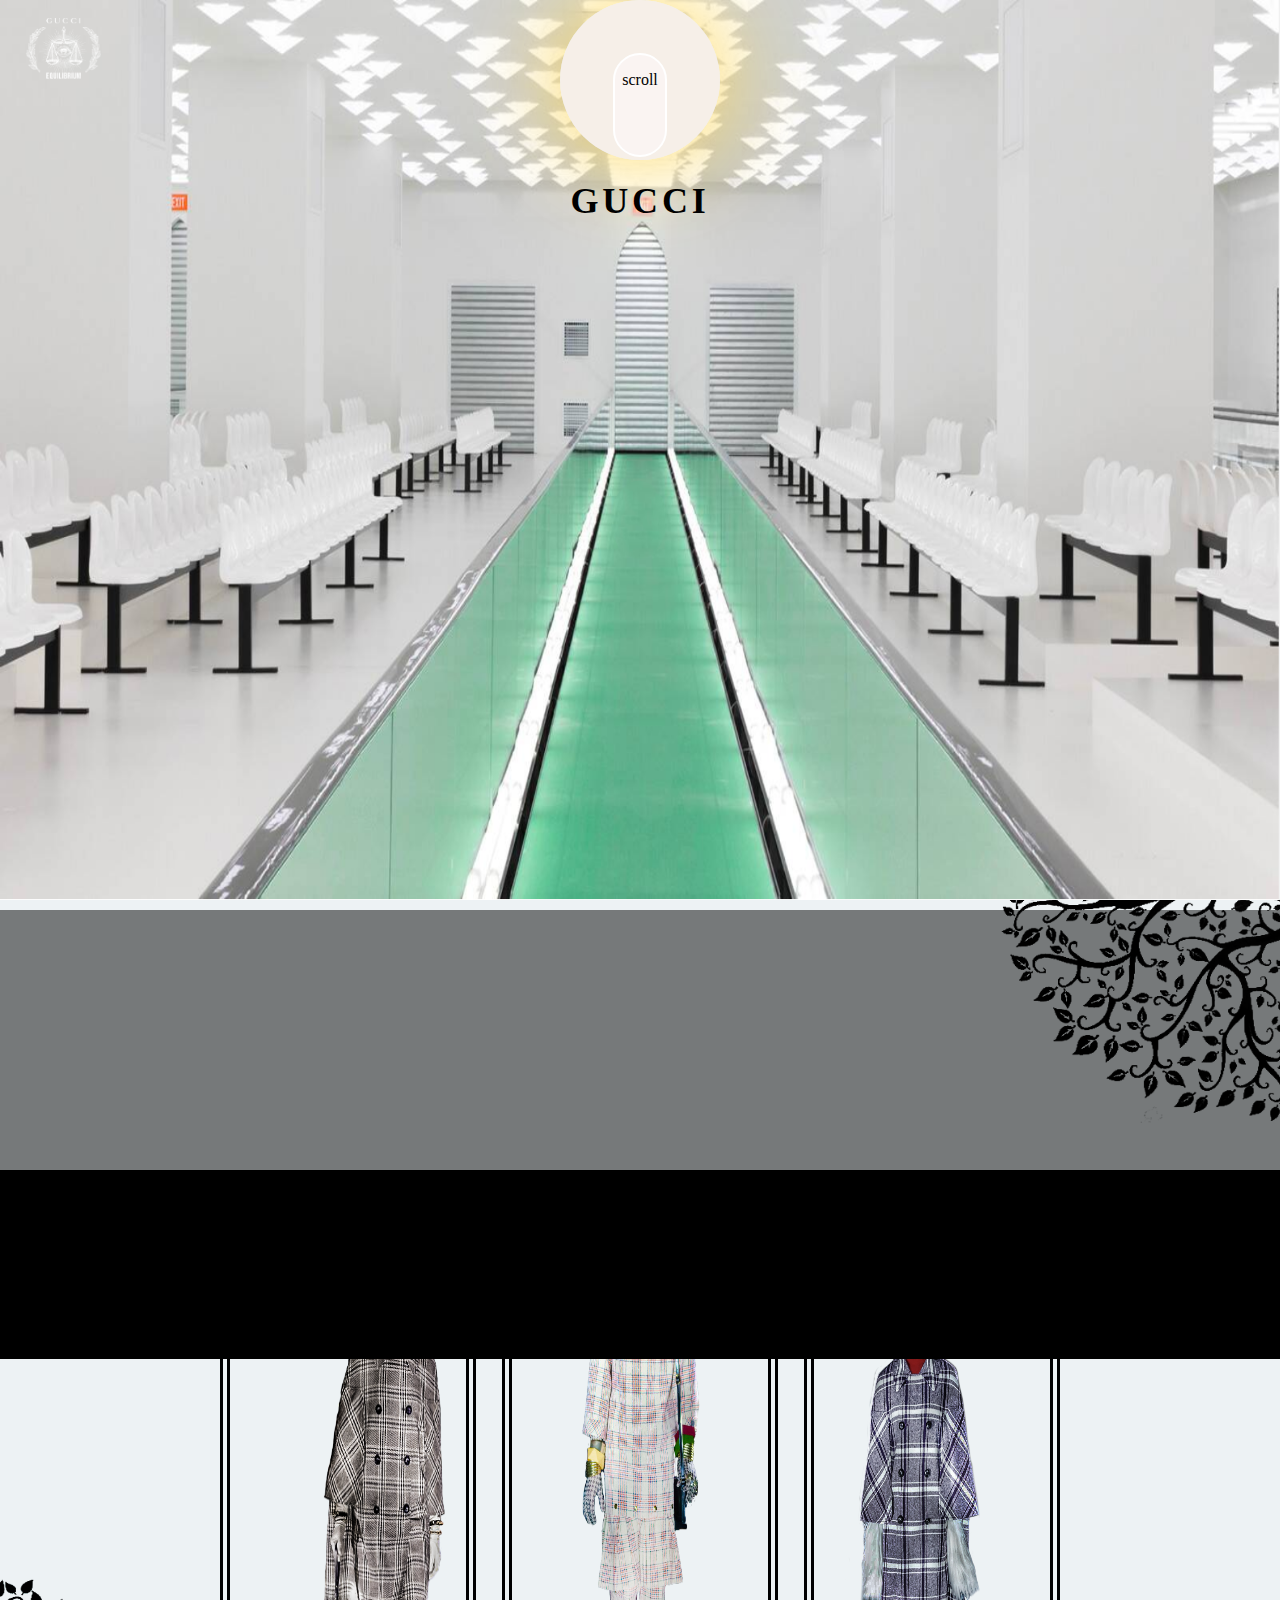
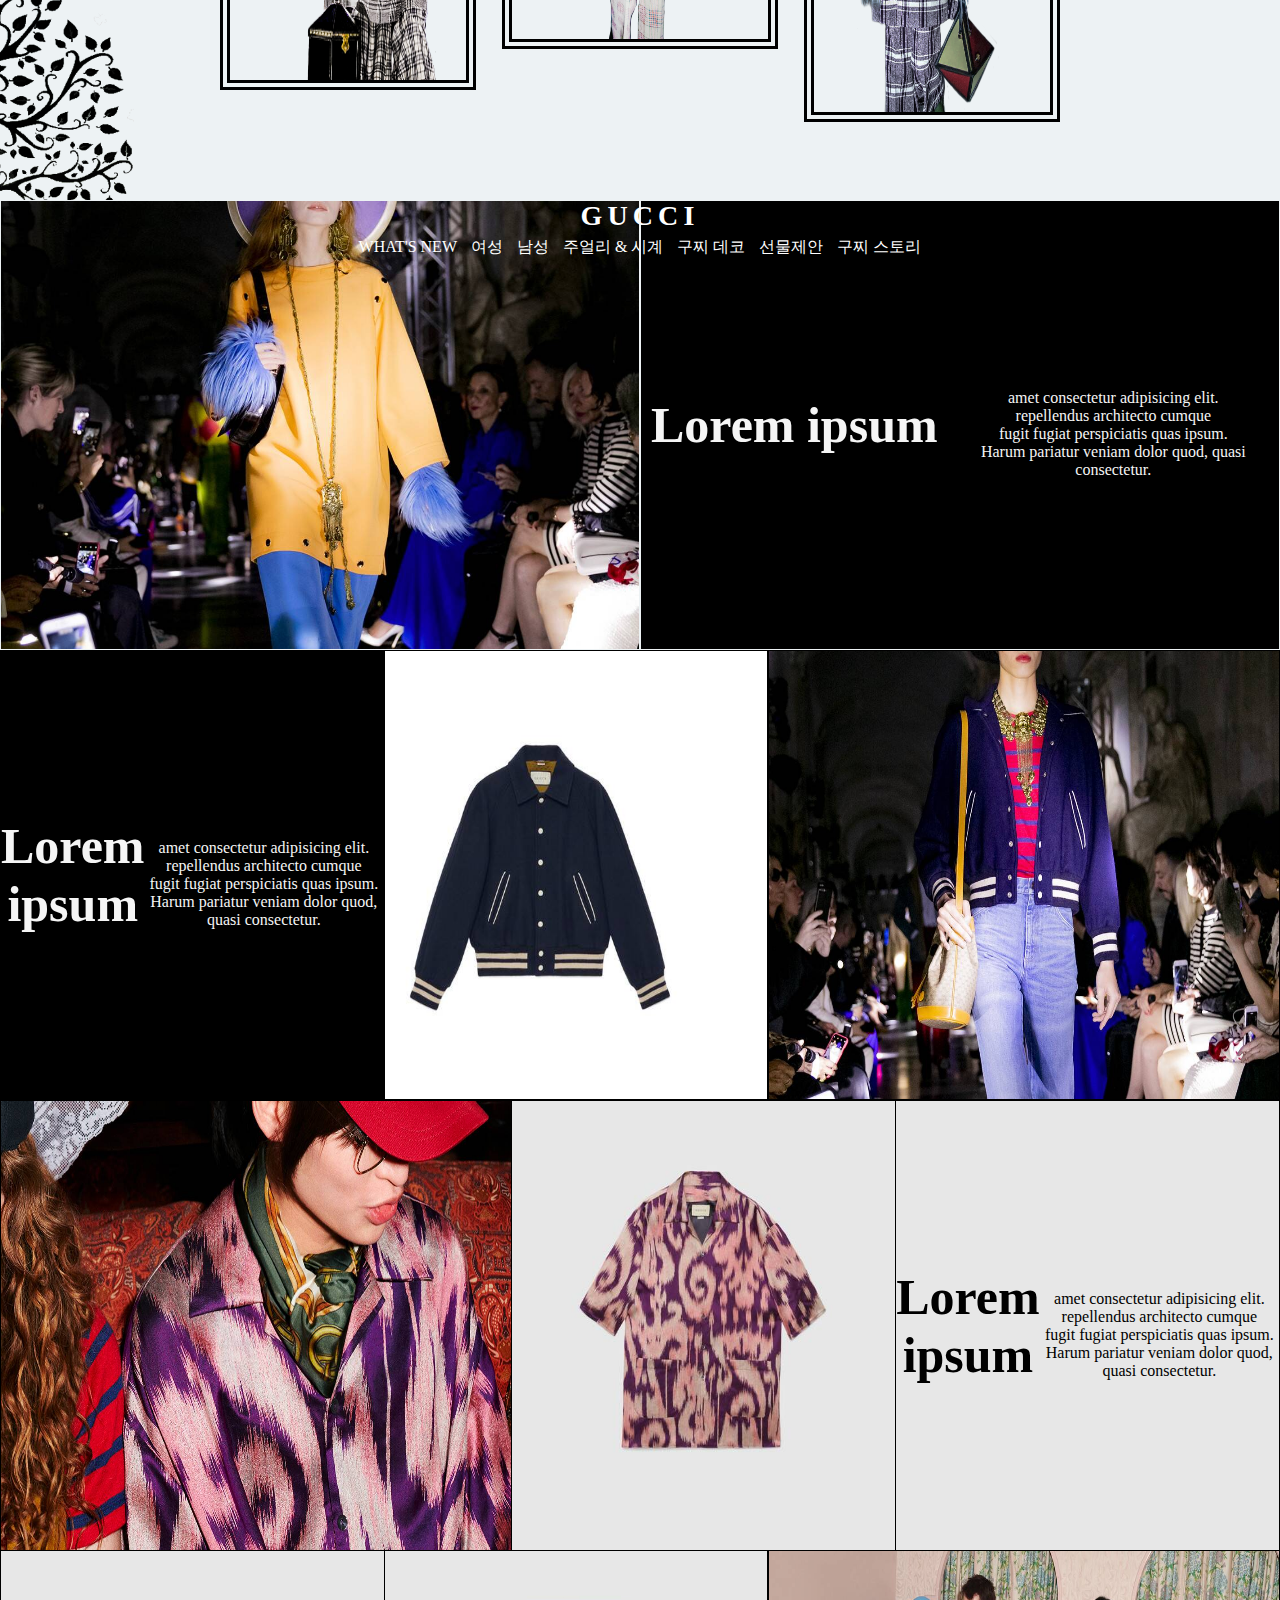
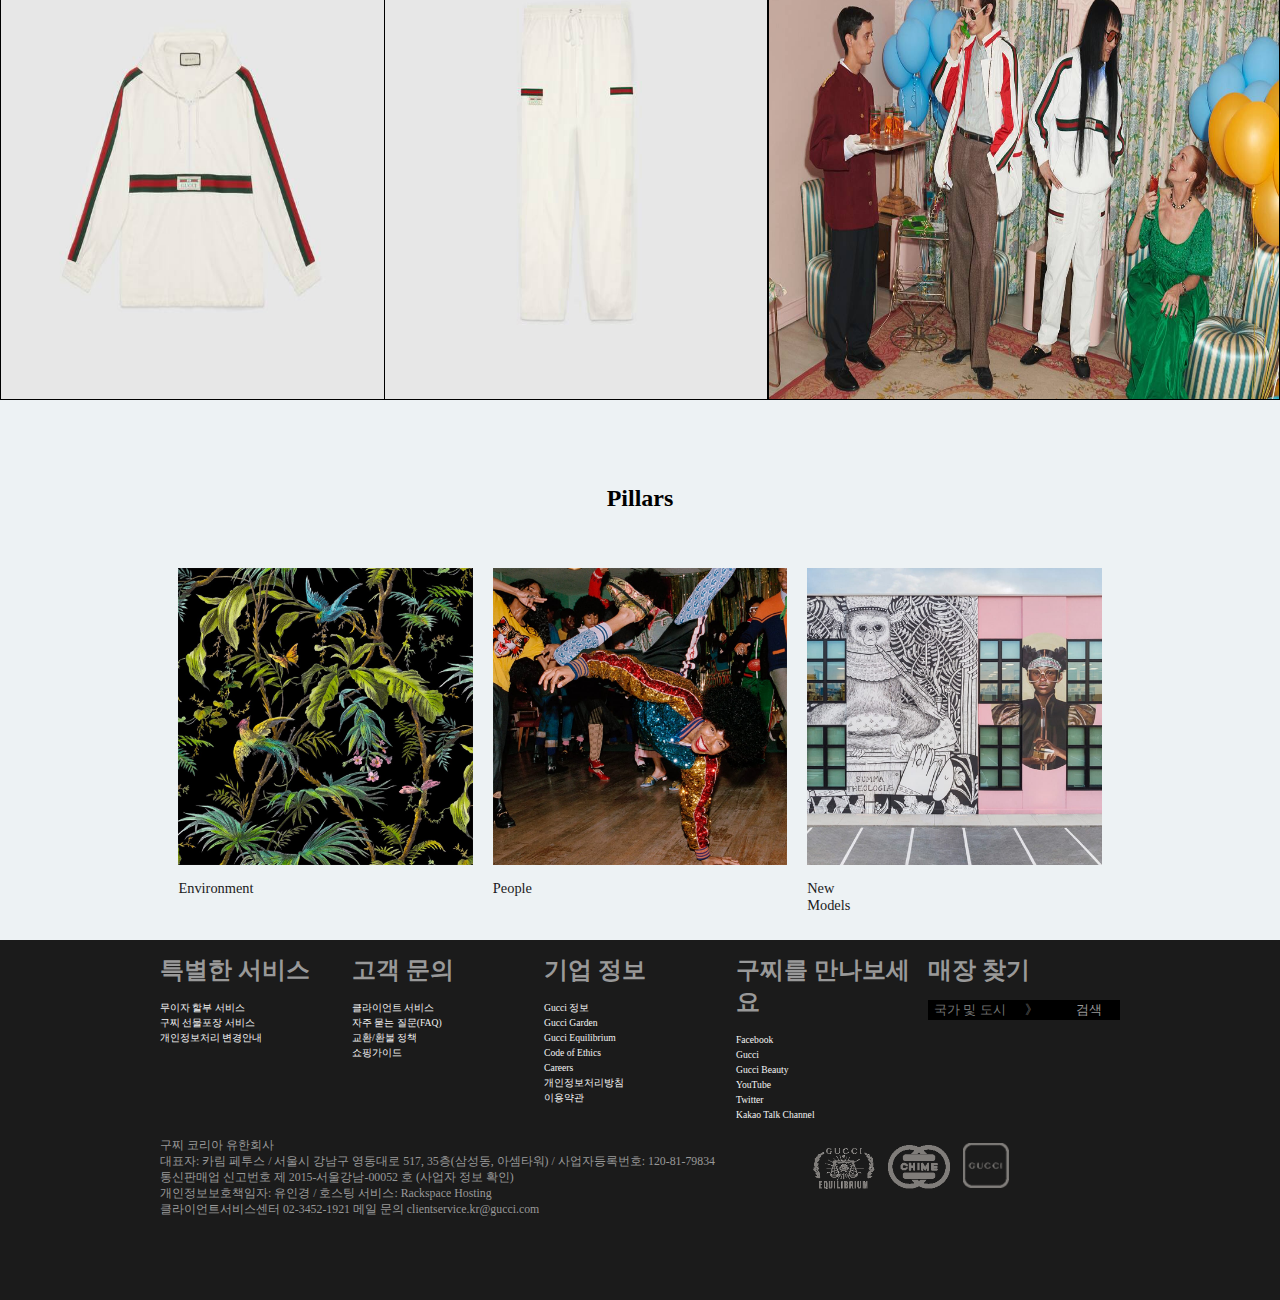
<file: Gucci/index.html>
<!DOCTYPE html5>
<html lang="en">
<head>
    <meta charset="UTF-8">
    <meta name="viewport" content="width=device-width, initial-scale=1.0">
    <meta http-equiv="X-UA-Compatible" content="ie=edge">
    <title>GUCCI</title>
    <link rel="stylesheet" href="style.css">
</head>
<script
src="https://code.jquery.com/jquery-3.4.1.js"
integrity="sha256-WpOohJOqMqqyKL9FccASB9O0KwACQJpFTUBLTYOVvVU="
crossorigin="anonymous"></script>
<script type="text/javascript" src="script.js"></script>
<script type="text/javascript" src="jquery.easing.1.3.js"></script>
<body>
 <div class="container">  
  <div class="all" >
    <a href="./subpage/index.html" class="home"><img src="./images/logo-side.png"></a>
    <section class="zinDex" style="z-index: 100;">        
            <article class="helper1" >  
                    <nav>
                          <h2 style="letter-spacing: 0.3vw;">GUCCI</h2>                          
                            
                          </nav>
                    <div class="card-con">
                      <div class="card">
                        <div class="card-content"> 
                            <div><img class="tree" src="./images/moon2.png" style="width: 50%; ">                                
                        </div>
                        <div style=" z-index: 1; background-color: rgba(252, 247, 247, 0.7); border:white 2px solid; margin-top: 50px; border-radius: 100px; width: 50px; height: 100px;"><p>scroll</p>
                            <img src="./images/btn.png" class="btn"></div>  
                        </div>
                      </div>          
                    </div>
              </article> 
              
              <article style="position: relative;" class="sibar"  >
                    <img class="namu" src="./images/namu.png" style="position: absolute; transform: scale(1.5);  bottom: 0px; left: -2%; z-index: 1;" width="10%" height="auto">
                    
                <span ><img class="namu2" src="./images/namu2.png" style="position: absolute; transform: scale(1.5);  top: 0px; right: -2%; z-index: 1;" width="19%" height="auto">
                    <span style="position: absolute; z-index: 1; right: 0px;">
                   
                    </span>
                </span>       
                    <h2 style="position: relative;" class="divis">
                        <div class="conte" style="position: absolute; top: 10px; left: 0px;"><span class="text"  style="position: absolute; top: -1000px; left: 0px;">RUNWAY</span></div>
                        <div class="conte2" style="position: absolute; top: 0px; left: 0px;"><span></span></div>
                        
                    </h2>
                    <div>
                      <p></p>
                    <div class="divis2"  >
                        <div><img width="150%" height="100%" src="./images/model.png"></div>
                        <div><img width="100%" height="130%"  src="./images/DiaryPhotogalleryVertical_S01CRUISE-004_001_Default.png"></div>
                        <div><img width="100%" height="130%"  src="./images/DiaryPhotogalleryVertical_S01CRUISE-005_001_Default.png" ></div>
                    </div>
                    </div>    
                        
                   
                </article>
            <article>
                   <nav>

                       <ul>
                       <div><a href="./subpage/index.html" target="_blank">GUCCI</a></div>    
                       <li><a href="./subpage/index.html"  target="_blank">WHAT'S NEW  </a></li>
                       <li><a href="./subpage/index.html"  target="_blank">여성</a></li>
                       <li><a href="./subpage/index.html"  target="_blank">남성</a></li>
                       <li><a href="./subpage/index.html"  target="_blank">주얼리 & 시계</a></li>
                       <li><a href="./subpage/index.html"  target="_blank">구찌 데코</a></li>
                       <li><a href="./subpage/index.html"  target="_blank">선물제안</a></li>
                       <li><a href="./subpage/index.html"  target="_blank">구찌 스토리</a></li>
                   </ul></nav>
                      <div>
                          <div id="atc_one">
                           <img width="100%" height="100%"  src="./images/fashion-show-1746579_1920.jpg"></a></div>
                            
                        
                          <div style="text-align: center; display: flex; align-items: center;" >
                              <span style="font-size: 50px; font-weight: bold; width: 50%;" >Lorem ipsum  </span><br>
                                amet consectetur adipisicing elit.<br>
                            repellendus architecto cumque<br>
                              fugit fugiat perspiciatis quas ipsum.  <br> 
                            Harum pariatur veniam dolor quod, quasi consectetur.</div>
                      </div>

                      <div>                                            
                            <div style="text-align: center; display: flex; align-items: center;" >
                              <span style="font-size: 50px; font-weight: bold; width: 50%;" >Lorem ipsum  </span><br>
                                amet consectetur adipisicing elit.<br>
                            repellendus architecto cumque<br>
                              fugit fugiat perspiciatis quas ipsum.  <br> 
                            Harum pariatur veniam dolor quod, quasi consectetur.</div>
                            
                            <div id="atc_two">
                              <a href="#">봄버 재킷<br><br>쇼핑 하기 》</a>
                              <a href="#"><img width="80%" height="80%" src="./images/clot.jpg"></a></div>
                            <div id="atc_three">
                              <a href="#"><img width="100%" height="100%"  src="./images/mo.jpg" ></a></div>
                            
                      </div>
            </article>

            <article>
                      <div>
                            <div id="atc2_one" >
                              <img  width="100%" height="100%"  src="./images/pupmain.jpg"></div>

                            <div id="atc2_two">
                              <a href="#">볼링 셔츠<br><br>쇼핑 하기 》</a>
                              <a href="#" ><img width="80%" height="80%"  src="./images/pupclo.jpg"></a>
                            </div>
                                
                            <div style="text-align: center; display: flex; align-items: center;" >
                                <span style="font-size: 50px; font-weight: bold; width: 50%;" >Lorem ipsum  </span><br>
                                      amet consectetur adipisicing elit.<br>
                                  repellendus architecto cumque<br>
                                    fugit fugiat perspiciatis quas ipsum.  <br> 
                                  Harum pariatur veniam dolor quod, quasi consectetur.</div>
                            </div>
                       <div>                                            
                                                             
                            <div id="atc2_three">
                              <a href="#">캔버스 윈드브레이커<br><br>쇼핑 하기 》</a>
                              <a href="#" ><img width="80%" height="80%"  src="./images/windcloth.jpg"></a></div>

                            <div id="atc2_four">
                              <a href="#">캔버스 팬츠<br><br>쇼핑 하기 》</a>
                              <a href="#" ><img width="80%" height="80%"  src="./images/windfoot.jpg"></a></div>

                            <div id="atc2_five"><a href="#" >
                              <img width="100%" height="100%"  src="./images/windmain.jpg"></a></div>
                      
                       </div>
            </article>


            
            <article>
                <div id="sibar">                     
                      
                    <h2>Pillars</h2>
                    <a href=""><img src="images/03_Equilibrium_foto_HP_environment.jpg">
                                <p>Environment</p></a>
                     <a href=""><img src="images/04_Equilibrium_foto_HP_people01.jpg">
                                <p>People</p></a>
                     <a href=""><img src="images/Gucci_new-models_equilibrium_02.jpg">
                                <p>New Models</p></a>
                  
                </div>
              
            <div>
              <ul>
                <h1>특별한 서비스</h1>
                <li>
                  <a href="">무이자 할부 서비스</a>
                </li>
                <li>
                  <a href="">구찌 선물포장 서비스</a>
                </li>
                <li>
                  <a href="">개인정보처리 변경안내</a>
                </li>
                
              </ul>
            
              <ul>
                <h1>고객 문의</h1>
                <li><a href="#">클라이언트 서비스</a></li>
                <li><a href="#">자주 묻는 질문(FAQ)</a></li>
                <li><a href="#">교환/환불 정책</a></li>
                <li><a href="#">쇼핑가이드</a></li>
              </ul>

              <ul>
                <h1>기업 정보</h1>
                <li><a href="#">Gucci 정보</a></li>
                <li><a href="#">Gucci Garden</a></li>
                <li><a href="#">Gucci Equilibrium</a></li>
                <li><a href="#">Code of Ethics</a></li>
                <li><a href="#">Careers</a></li>
                <li><a href="#">개인정보처리방침</a></li>
                <li><a href="#">이용약관</a></li>
              </ul>
              
              <ul>
                <h1>구찌를 만나보세요</h1>
                <li><a href="#">Facebook</a></li>
                <li><a href="#">Gucci</a></li>
                <li><a href="#">Gucci Beauty</a></li>
                <li><a href="#">YouTube</a></li>
                <li><a href="#">Twitter</a></li>
                <li><a href="#">Kakao Talk Channel</a></li>
              </ul>

              <ul>
              <h1>매장 찾기</h1>
              <form action="#">
              <input style="color: white;" type="search" placeholder=" 국가 및 도시     》">
              <input type="submit" value="검색"></form>
              </ul>

              <ul>
                <div >
                        <a><img src="./images/mark1.png"></a>
                        <a><img src="./images/mark2.png"></a>
                        <a><img src="./images/mark3.png"></a>
                </div>  
                <li>구찌 코리아 유한회사</li>
                <li>대표자: 카림 페투스 / 서울시 강남구 영동대로 517, 35층(삼성동, 아셈타워) / 사업자등록번호: 120-81-79834</li>
                <li>통신판매업 신고번호 제 2015-서울강남-00052 호 (사업자 정보 확인)</li>
                <li>개인정보보호책임자: 유인경 / 호스팅 서비스: Rackspace Hosting</li>
                <li>클라이언트서비스센터 02-3452-1921 메일 문의 clientservice.kr@gucci.com</li>
              </ul>
            </div>    







            </article>
    </section>    
  </div>
  <section style="display: none;" class="popup" >
      <div>
          <div class="menu_btn">
              <span class="close"> </span>
              <span class="close2"> </span>                   
              
          </div>
      <p>GUCCI</p>
      <p>PEOPLE</p></div>
      <article> 
          <div><p><h1>People</h1><br>
              Our people are the lifeblood of our organisation. It is imperative to us that they are given every opportunity to flourish.
              <br><br>
              We encourage diversity, gender equality and active citizenship within our company, but also across our entire supply chain.
              <br><br>
              We are driven to create a meaningful impact, and that takes all of us working together.
              We proudly mentor and support a new generation of craftsmanship and creativity in all sectors of our business.
              This next section of Equilibrium will tell you more…
              <br><br>
              <span>Empowering Employees</span><br>
              <span>Journey of Humanity</span><br>
              <span>Developing our Supply chain</span><br>
              <span>Fostering Know-How</span></p></div>
          <div style="background-image: url(./images/EN02.jpg); background-size: cover;"></div>
      </article>            
  </section>
  <section style="display: none;"  class="popup" >
      <div>
        <div class="menu_btn">
          <span class="close"> </span>
          <span class="close2"> </span>  
      </div>

      <p>GUCCI</p>
      <p>ENVIRONMENT</p></div>
      <article> 
          <div><p><h1>Environment</h1><br>
            Our Culture of Purpose helps us to decide how we spend our time and where we place our energies. Today increasingly we dedicate time to protecting the earth and advancing sustainability.
              <br><br>
              If there are essential rules for being an agent of change, it’s that you can never be satisfied and you have to keep striving for greater goals. We constantly set targets, measure our actions and report where we are in our journey. You can check out our core Environmental Policy here
              <br><br>

              <span>Our environmental performance</span><br>
              <span>Sustainable raw materials</span><br>
              <span>Chemistry that respects the planet</span><br>
              <span>Waste Management</span><br>
              <span>Paper and Packaging</span><br>
              <span>Fur Free</span></p></div>
          <div style="background-image: url(./images/EN01.jpg); background-size: cover;"></div>
      </article>            
  </section>
  <section style="display: none;" class="popup" >
      <div>
          <div class="menu_btn">
              <span class="close"> </span>
              <span class="close2"> </span>                    
              
          </div>
      <p>GUCCI</p>
      <p>NEW MODELS</p></div>
      <article> 
          <div><p><h1>New Models</h1><br>
            Rethinking how we produce products and the materials we use, requires creativity. It also needs a step-change in both mindset and approach. We do everything we can to build the framework that will make such step-changes possible.
            We constantly imagine and re-imagine what it means to make a meaningful impact.
              <br><br>
              For our employees we create maximum opportunities in volunteering for NGOs that share Gucci’s values. We believe that volunteering offers experiences that are uniquely fulfilling.
              <br><br>

              <span>Sustainable processes</span><br>
              <span>ArtLab</span><br>
              <span>We are changemakers</span><br>
              </p></div>
          <div style="background-image: url(./images/EN03.jpg); background-size: cover;"></div>
      </article>            
  </section>
</div>
    
</body>
</html>
</file>
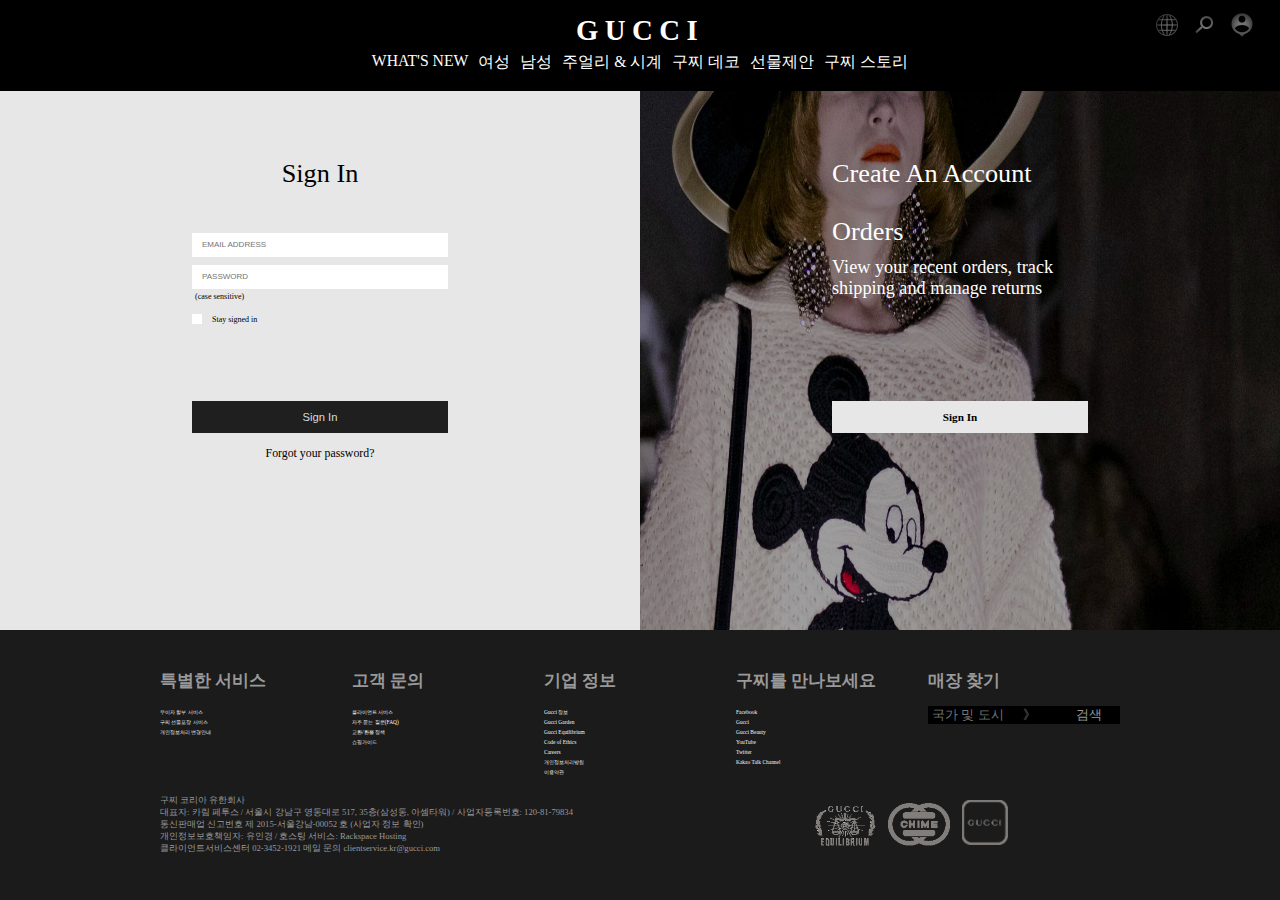
<file: Gucci/login/index.html>
<!DOCTYPE html5>
<html lang="en">
<head>
    <meta charset="UTF-8">
    <meta name="viewport" content="width=device-width, initial-scale=1.0">
    <meta http-equiv="X-UA-Compatible" content="ie=edge">
    <title>Login_page</title>
    <link rel="stylesheet" href="style.css">
</head>
<body>
    <div>
        <nav>
            <div>
                <a href=""><img src="../images/earth.png" ></a>
                <a href=""><img src="../images/zum.png"></a>
                <a href=""><img src="../images/login.png"></a>
            </div>    
            <ul>                
                <div><a href="../subpage/index.html">GUCCI</a></div>    
                <li><a href="../index.html" >WHAT'S NEW  </a></li>
                <li><a href="../index.html" >여성</a></li>
                <li><a href="../index.html" >남성</a></li>
                <li><a href="../index.html" >주얼리 & 시계</a></li>
                <li><a href="../index.html" >구찌 데코</a></li>
                <li><a href="../index.html" >선물제안</a></li>
                <li><a href="../index.html" >구찌 스토리</a></li>
        </ul></nav>
        <section>
            <article>
                <div></div>

                <div>
                    <div>
                        <form >

                            <div>
                                <h1>Sign In</h1>
                                <input type="email"  placeholder="EMAIL ADDRESS">    
                                <input type="password" placeholder="PASSWORD" >
                                <p >(case sensitive)</p>                                
                                <input id="checkbox" type="checkbox">
                                    <label for="checkbox">
                                        <span class="checkbox-copy">Stay signed in</span>
                                </label>
                                
                            </div>    

                            <div style="width: 100%;">
                                <a href="#"><button type="submit" > Sign In</button></a> 
                                <div class="input-a"><a href="#">Forgot your password?</a></div>
                            </div>

                        </form>
                    </div>

                    <div>       
                        <div>
                            <div>
                                <h1>Create An Account</h1>
                                <p><span>Orders</span><br>
                                View your recent orders, track shipping and manage returns</p>                               
                            </div>         

                            <div>
                                <a href="#"><p><span>Sign In</span></p></a>
                            </div>
                            
                        </div>                 
                    </div>
                </div>    
            </article>
            <article>             
                      
                    <div>
                      <ul>
                        <h1>특별한 서비스</h1>
                        <li>
                          <a href="">무이자 할부 서비스</a>
                        </li>
                        <li>
                          <a href="">구찌 선물포장 서비스</a>
                        </li>
                        <li>
                          <a href="">개인정보처리 변경안내</a>
                        </li>
                        
                      </ul>
                    
                      <ul>
                        <h1>고객 문의</h1>
                        <li><a href="#">클라이언트 서비스</a></li>
                        <li><a href="#">자주 묻는 질문(FAQ)</a></li>
                        <li><a href="#">교환/환불 정책</a></li>
                        <li><a href="#">쇼핑가이드</a></li>
                      </ul>
        
                      <ul>
                        <h1>기업 정보</h1>
                        <li><a href="#">Gucci 정보</a></li>
                        <li><a href="#">Gucci Garden</a></li>
                        <li><a href="#">Gucci Equilibrium</a></li>
                        <li><a href="#">Code of Ethics</a></li>
                        <li><a href="#">Careers</a></li>
                        <li><a href="#">개인정보처리방침</a></li>
                        <li><a href="#">이용약관</a></li>
                      </ul>
                      
                      <ul>
                        <h1>구찌를 만나보세요</h1>
                        <li><a href="#">Facebook</a></li>
                        <li><a href="#">Gucci</a></li>
                        <li><a href="#">Gucci Beauty</a></li>
                        <li><a href="#">YouTube</a></li>
                        <li><a href="#">Twitter</a></li>
                        <li><a href="#">Kakao Talk Channel</a></li>
                      </ul>
        
                      <ul>
                      <h1>매장 찾기</h1>
                      <form action="#">
                      <input style="color: white;" type="search" placeholder=" 국가 및 도시     》">
                      <input type="submit" value="검색"></form>
                      </ul>
        
                      <ul>
                        <div>
                                <a><img src="../images/mark1.png"></a>
                                <a><img src="../images/mark2.png"></a>
                                <a><img src="../images/mark3.png"></a>
                        </div>  
                        <li>구찌 코리아 유한회사</li>
                        <li>대표자: 카림 페투스 / 서울시 강남구 영동대로 517, 35층(삼성동, 아셈타워) / 사업자등록번호: 120-81-79834</li>
                        <li>통신판매업 신고번호 제 2015-서울강남-00052 호 (사업자 정보 확인)</li>
                        <li>개인정보보호책임자: 유인경 / 호스팅 서비스: Rackspace Hosting</li>
                        <li>클라이언트서비스센터 02-3452-1921 메일 문의 clientservice.kr@gucci.com</li>
                        
                        
                      </ul>
                      
                    </div>    
        
        
        
        
        
        
        
                    </article>
        </section>
    </div>
</body>
</html>
</file>
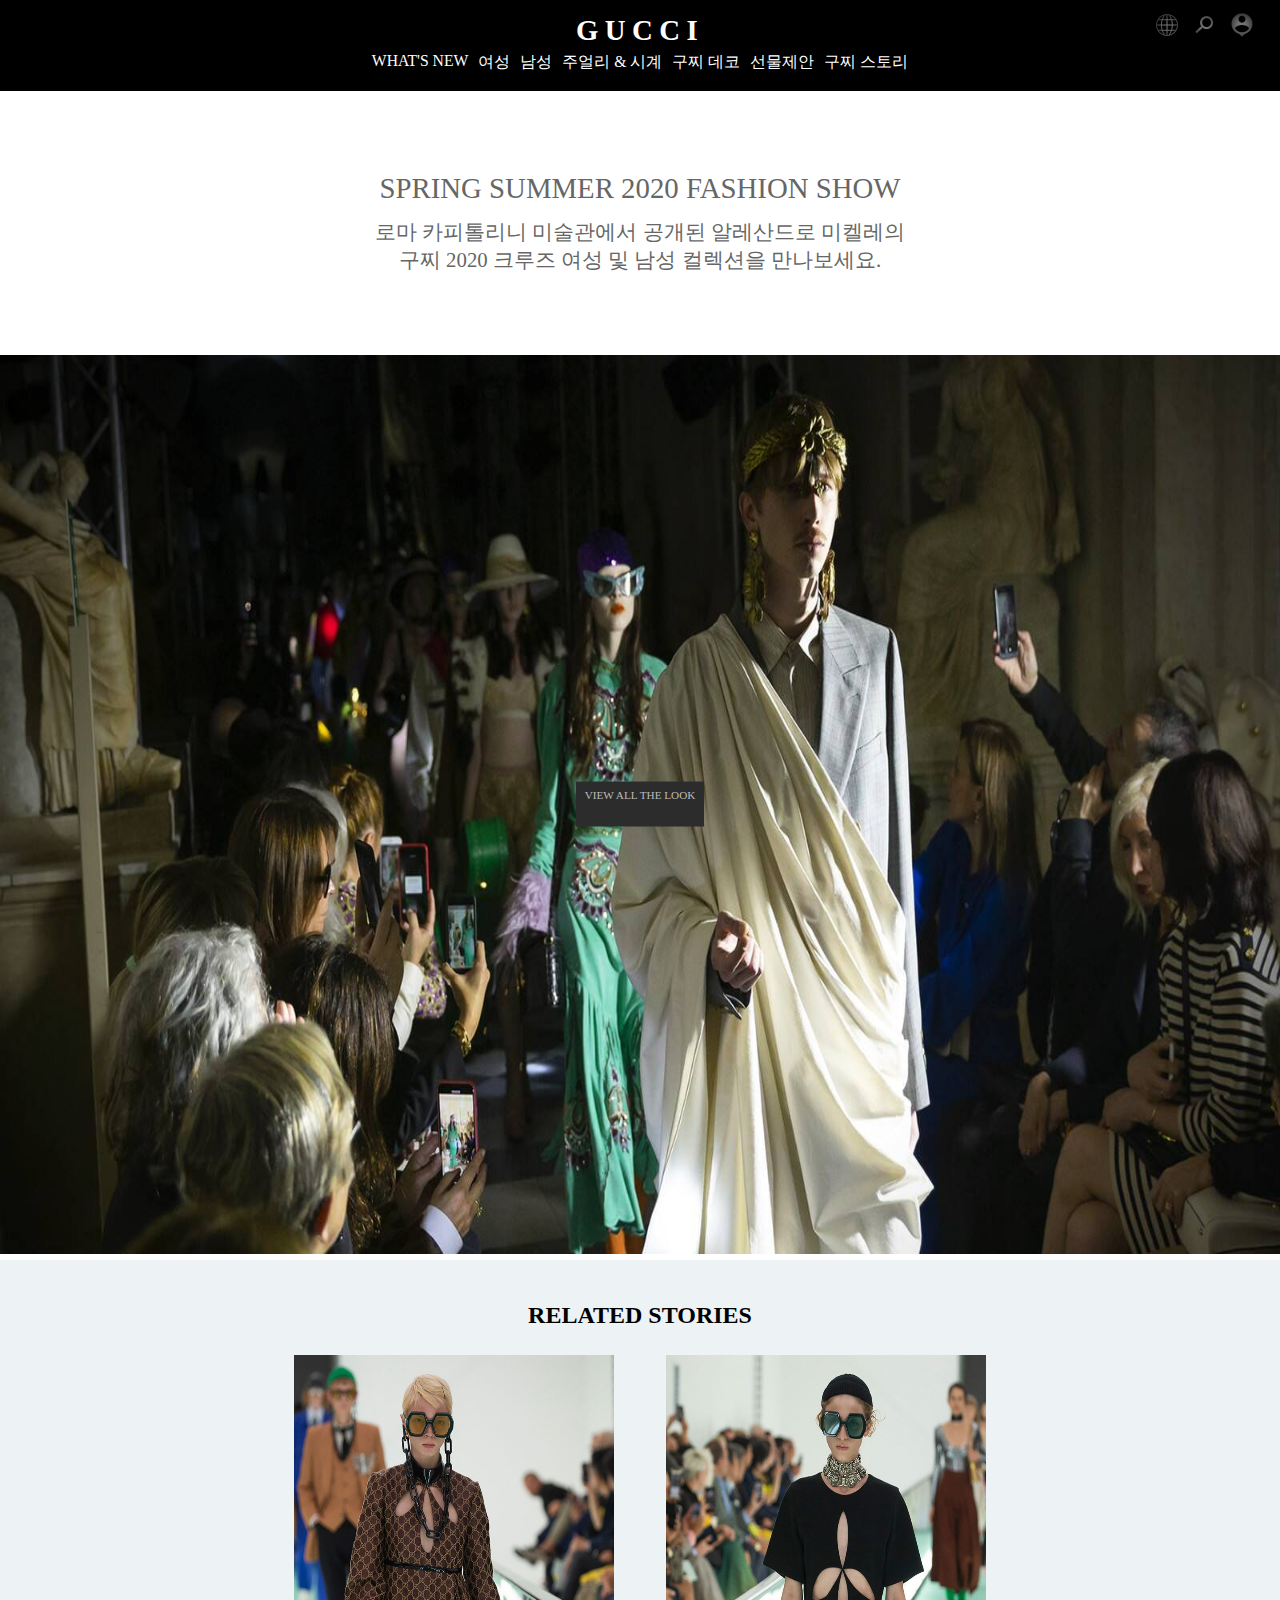
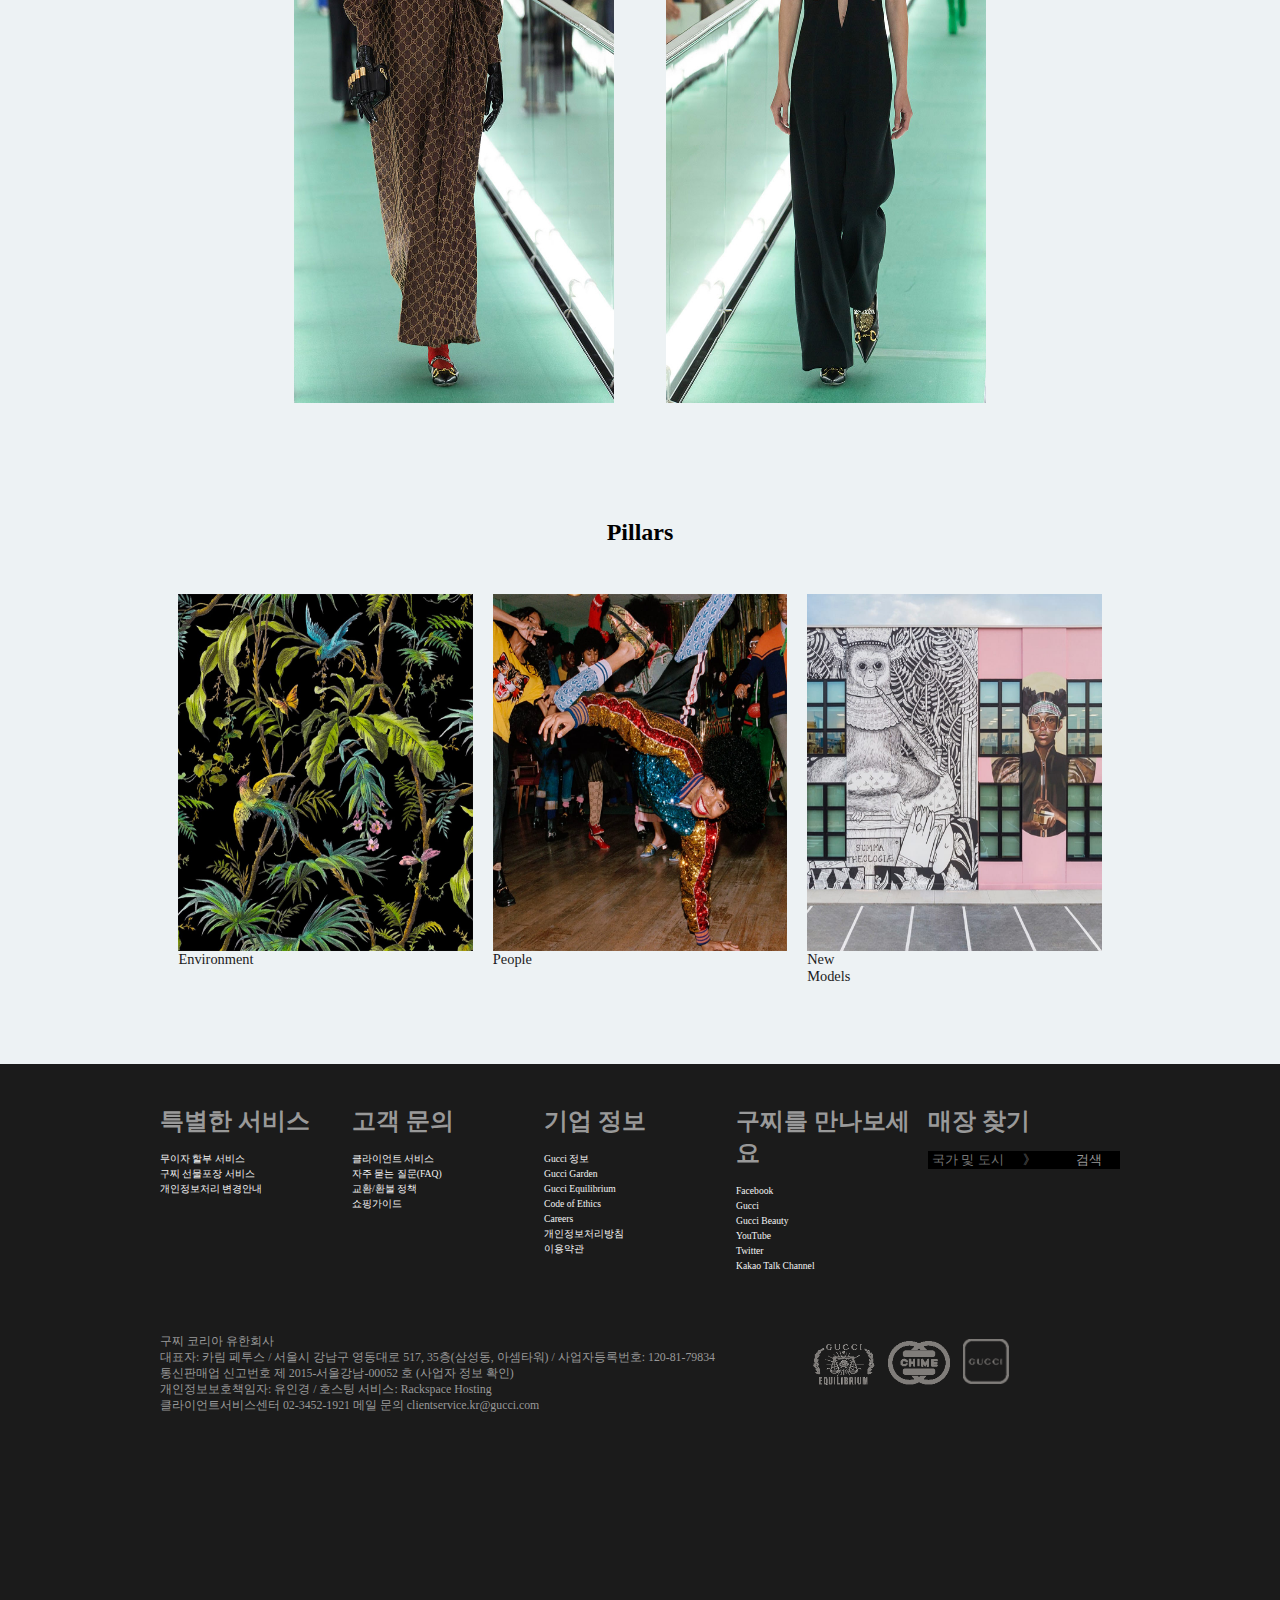
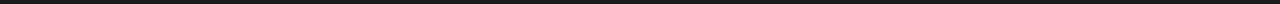
<file: Gucci/subpage/index.html>
<!DOCTYPE html5>
<html lang="en">
<head>
    <meta charset="UTF-8">
    <meta name="viewport" content="width=device-width, initial-scale=1.0">
    <meta http-equiv="X-UA-Compatible" content="ie=edge">
    <title>GUCCI_SUB</title>
    <link rel="stylesheet" href="style.css">
   
</head>
<body>
    <div>
        <nav>
            <div>
                <a href="../login/index.html" target="_blank"><img src="../images/earth.png" ></a>
                <a href="../login/index.html" target="_blank"><img src="../images/zum.png"></a>
                <a href="../login/index.html" target="_blank"><img src="../images/login.png"></a>
            </div>    
            <ul>                
                <div>GUCCI</div>    
                <li><a href="../login/index.html" target="_blank">WHAT'S NEW  </a></li>
                <li><a href="../login/index.html" target="_blank">여성</a></li>
                <li><a href="../login/index.html" target="_blank">남성</a></li>
                <li><a href="../login/index.html" target="_blank">주얼리 & 시계</a></li>
                <li><a href="../login/index.html" target="_blank">구찌 데코</a></li>
                <li><a href="../login/index.html" target="_blank">선물제안</a></li>
                <li><a href="../login/index.html" target="_blank">구찌 스토리</a></li>
        </ul></nav>

        <section>

            <article>
                
                <div id="helper"></div>
                    <div>
                    <span>SPRING SUMMER 2020 FASHION SHOW</span>
                    <p>로마 카피톨리니 미술관에서 공개된 알레산드로 미켈레의 <br>구찌 2020 크루즈 여성 및 남성 컬렉션을 만나보세요.</p></div >
                <div><img width="100%" height="100%" src="./images/main1.jpg"><a href="../index.html"><p>VIEW ALL THE LOOK</p></a></div >
            </article>

            <article>
                <div>
                    <h2>RELATED STORIES</h2>
                    <div>
                        <img width="100%" height="100%" src="../images/related.jpg" ></div>
                        <div><img width="100%" height="100%" src="../images/related2.jpg" >
                         </div>
                </div>
            </article>
                
            <article>
                    <div id="sibar">                     
                      
                        <h2>Pillars</h2>
                        <a href=""><img src="../images/03_Equilibrium_foto_HP_environment.jpg">
                                    <p>Environment</p></a>
                         <a href=""><img src="../images/04_Equilibrium_foto_HP_people01.jpg">
                                    <p>People</p></a>
                         <a href=""><img src="../images/Gucci_new-models_equilibrium_02.jpg">
                                    <p>New Models</p></a>
                      
                    </div>
                      
                    <div>
                      <ul>
                        <h1>특별한 서비스</h1>
                        <li>
                          <a href="">무이자 할부 서비스</a>
                        </li>
                        <li>
                          <a href="">구찌 선물포장 서비스</a>
                        </li>
                        <li>
                          <a href="">개인정보처리 변경안내</a>
                        </li>
                        
                      </ul>
                    
                      <ul>
                        <h1>고객 문의</h1>
                        <li><a href="#">클라이언트 서비스</a></li>
                        <li><a href="#">자주 묻는 질문(FAQ)</a></li>
                        <li><a href="#">교환/환불 정책</a></li>
                        <li><a href="#">쇼핑가이드</a></li>
                      </ul>
        
                      <ul>
                        <h1>기업 정보</h1>
                        <li><a href="#">Gucci 정보</a></li>
                        <li><a href="#">Gucci Garden</a></li>
                        <li><a href="#">Gucci Equilibrium</a></li>
                        <li><a href="#">Code of Ethics</a></li>
                        <li><a href="#">Careers</a></li>
                        <li><a href="#">개인정보처리방침</a></li>
                        <li><a href="#">이용약관</a></li>
                      </ul>
                      
                      <ul>
                        <h1>구찌를 만나보세요</h1>
                        <li><a href="#">Facebook</a></li>
                        <li><a href="#">Gucci</a></li>
                        <li><a href="#">Gucci Beauty</a></li>
                        <li><a href="#">YouTube</a></li>
                        <li><a href="#">Twitter</a></li>
                        <li><a href="#">Kakao Talk Channel</a></li>
                      </ul>
        
                      <ul>
                      <h1>매장 찾기</h1>
                      <form action="#">
                      <input style="color: white;" type="search" placeholder=" 국가 및 도시     》">
                      <input type="submit" value="검색"></form>
                      </ul>
        
                      <ul>
                        <div >
                                <a><img src="../images/mark1.png"></a>
                                <a><img src="../images/mark2.png"></a>
                                <a><img src="../images/mark3.png"></a>
                        </div>  
                        <li>구찌 코리아 유한회사</li>
                        <li>대표자: 카림 페투스 / 서울시 강남구 영동대로 517, 35층(삼성동, 아셈타워) / 사업자등록번호: 120-81-79834</li>
                        <li>통신판매업 신고번호 제 2015-서울강남-00052 호 (사업자 정보 확인)</li>
                        <li>개인정보보호책임자: 유인경 / 호스팅 서비스: Rackspace Hosting</li>
                        <li>클라이언트서비스센터 02-3452-1921 메일 문의 clientservice.kr@gucci.com</li>
                        
                        
                      </ul>
                      
                    </div>    
        
        
        
        
        
        
        
                    </article>
            
        </section>
      
        <section style="display: none;" class="popup" >
            <div>
                <div class="btn">
                    <span class="close"> </span>
                    <span class="close2"> </span>                   
                    
                </div>
            <p>GUCCI</p>
            <p>PEOPLE</p></div>
            <article> 
                <div><p><h1>People</h1><br>
                    Our people are the lifeblood of our organisation. It is imperative to us that they are given every opportunity to flourish.
                    <br><br>
                    We encourage diversity, gender equality and active citizenship within our company, but also across our entire supply chain.
                    <br><br>
                    We are driven to create a meaningful impact, and that takes all of us working together.
                    We proudly mentor and support a new generation of craftsmanship and creativity in all sectors of our business.
                    This next section of Equilibrium will tell you more…
                    <br><br>
                    <span>Empowering Employees</span><br>
                    <span>Journey of Humanity</span><br>
                    <span>Developing our Supply chain</span><br>
                    <span>Fostering Know-How</span></p></div>
                <div style="background-image: url(../images/EN02.jpg); background-size: cover;"></div>
            </article>            
        </section>
        <section style="display: none;"  class="popup" >
            <div>
              <div class="btn">
                <span class="close"> </span>
                <span class="close2"> </span>  
            </div>

            <p>GUCCI</p>
            <p>ENVIRONMENT</p></div>
            <article> 
                <div><p><h1>Environment</h1><br>
                  Our Culture of Purpose helps us to decide how we spend our time and where we place our energies. Today increasingly we dedicate time to protecting the earth and advancing sustainability.
                    <br><br>
                    If there are essential rules for being an agent of change, it’s that you can never be satisfied and you have to keep striving for greater goals. We constantly set targets, measure our actions and report where we are in our journey. You can check out our core Environmental Policy here
                    <br><br>
   
                    <span>Our environmental performance</span><br>
                    <span>Sustainable raw materials</span><br>
                    <span>Chemistry that respects the planet</span><br>
                    <span>Waste Management</span><br>
                    <span>Paper and Packaging</span><br>
                    <span>Fur Free</span></p></div>
                <div style="background-image: url(../images/EN01.jpg); background-size: cover;"></div>
            </article>            
        </section>
        <section style="display: none;" class="popup" >
            <div>
                <div class="btn">
                    <span class="close"> </span>
                    <span class="close2"> </span>                    
                    
                </div>
            <p>GUCCI</p>
            <p>NEW MODELS</p></div>
            <article> 
                <div><p><h1>New Models</h1><br>
                  Rethinking how we produce products and the materials we use, requires creativity. It also needs a step-change in both mindset and approach. We do everything we can to build the framework that will make such step-changes possible.
                  We constantly imagine and re-imagine what it means to make a meaningful impact.
                    <br><br>
                    For our employees we create maximum opportunities in volunteering for NGOs that share Gucci’s values. We believe that volunteering offers experiences that are uniquely fulfilling.
                    <br><br>
   
                    <span>Sustainable processes</span><br>
                    <span>ArtLab</span><br>
                    <span>We are changemakers</span><br>
                    </p></div>
                <div style="background-image: url(../images/EN03.jpg); background-size: cover;"></div>
            </article>            
        </section>
    </div>    
        
<script>
  

  const img = document.getElementById('sibar').children;
  const popup = document.getElementsByClassName('popup');
  var btn = document.querySelectorAll('.btn') 
  
for(let i=0;i < img.length ; i++){
  img[i].addEventListener('click',function(e){
    e.preventDefault()
   popup[i-1].style.display = 'flex';
 
   console.log(btn[i-1])
   btn[i-1].addEventListener('click',function(){
    popup[i-1].style.display = 'none';
    console.log(123)
   })
  })
  
}



</script>   
</body>
</html>
</file>
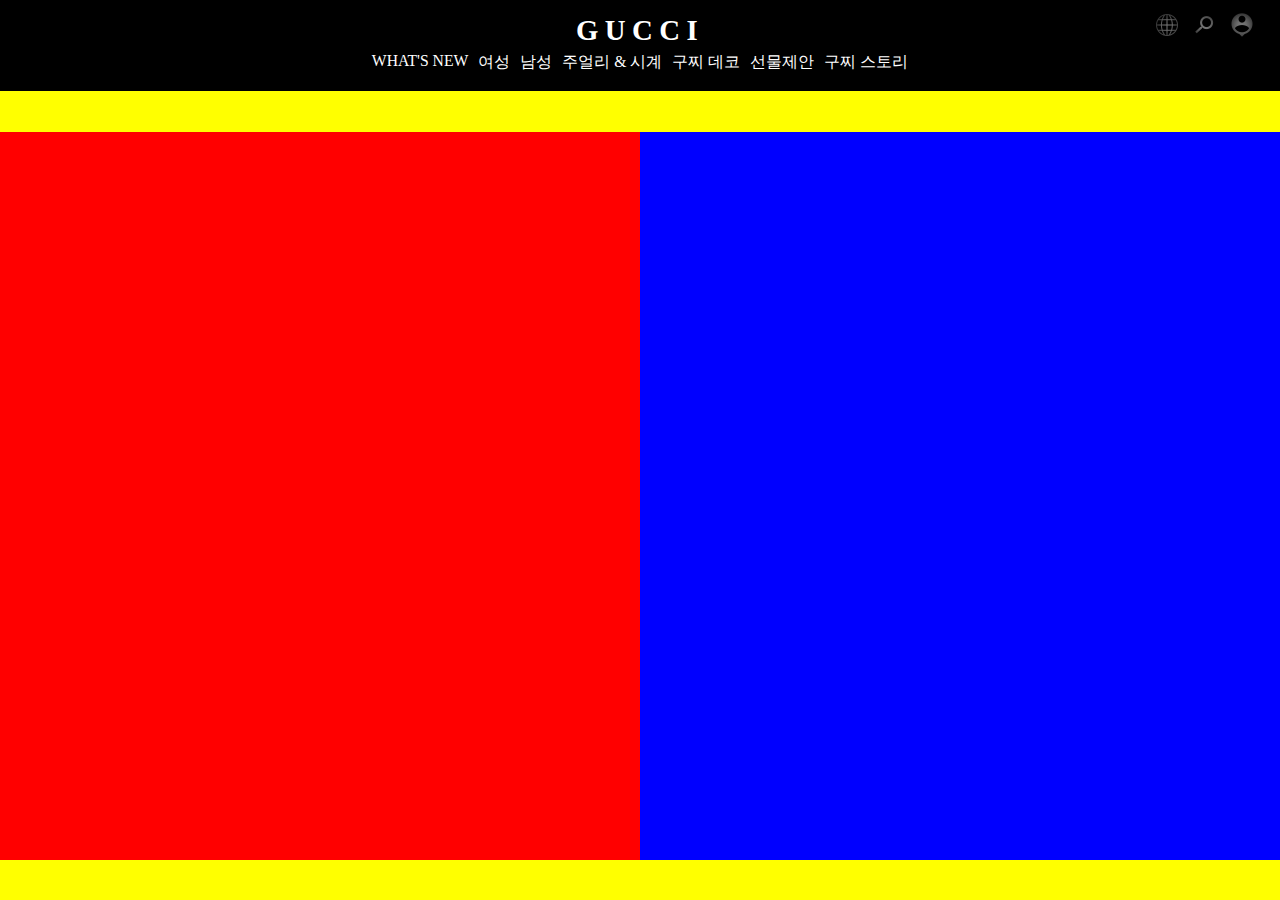
<file: Gucci/subpage/Environment/index.html>
<!DOCTYPE html5>
<html lang="en">
<head>
    <meta charset="UTF-8">
    <meta name="viewport" content="width=device-width, initial-scale=1.0">
    <meta http-equiv="X-UA-Compatible" content="ie=edge">
    <title>Document</title>
    <link rel="stylesheet" href="style.css">
</head>
<body>
    <div>
        <nav>
            <div>
                <a href="../login/index.html"><img src="../../images/earth.png" ></a>
                <a href="../login/index.html"><img src="../../images/zum.png"></a>
                <a href="../login/index.html"><img src="../../images/login.png"></a>
            </div>    
            <ul>                
                <div>GUCCI</div>    
                <li><a href="#" >WHAT'S NEW  </a></li>
                <li><a href="#" >여성</a></li>
                <li><a href="#" >남성</a></li>
                <li><a href="#" >주얼리 & 시계</a></li>
                <li><a href="#" >구찌 데코</a></li>
                <li><a href="#" >선물제안</a></li>
                <li><a href="#" >구찌 스토리</a></li>
        </ul></nav>

        <section>
            <div> </div>
            <article> 
                <div></div>
                <div></div>
            </article>
            
        </section>
    </div>
</body>
</html>
</file>
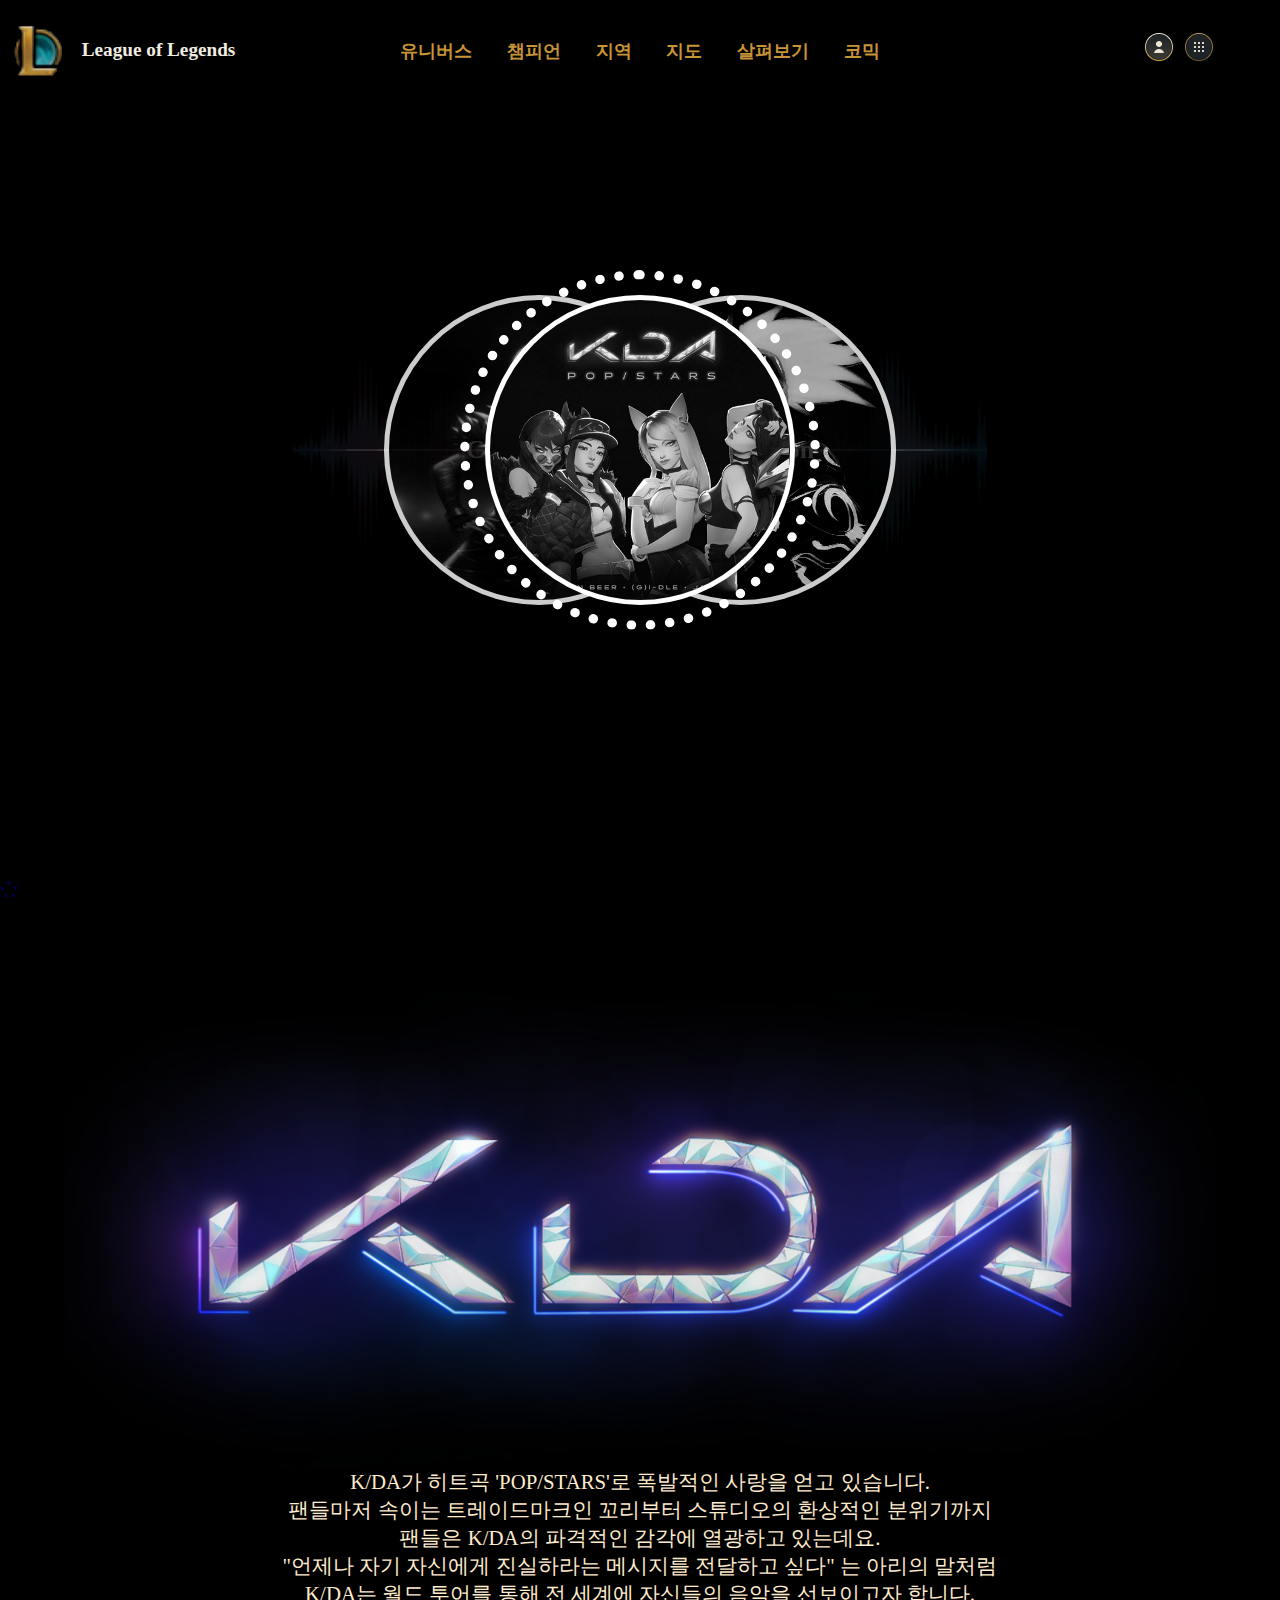
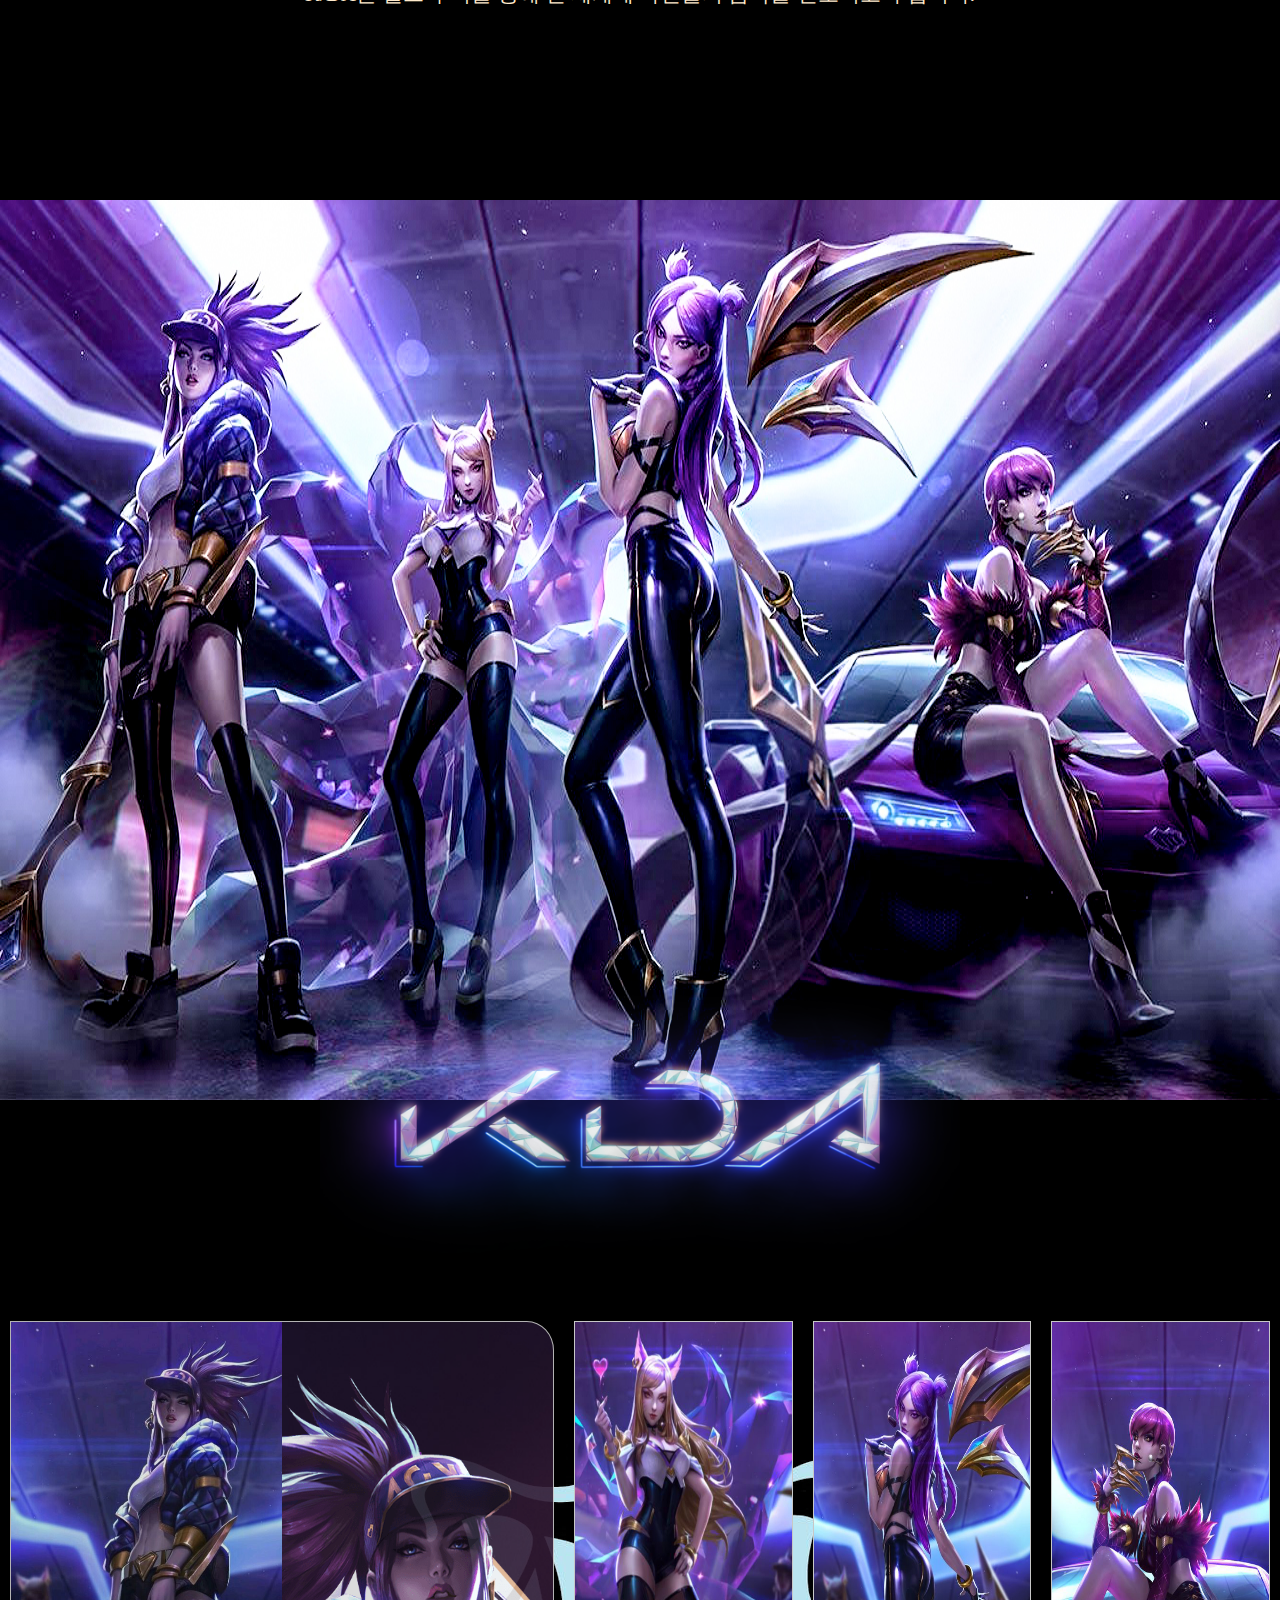
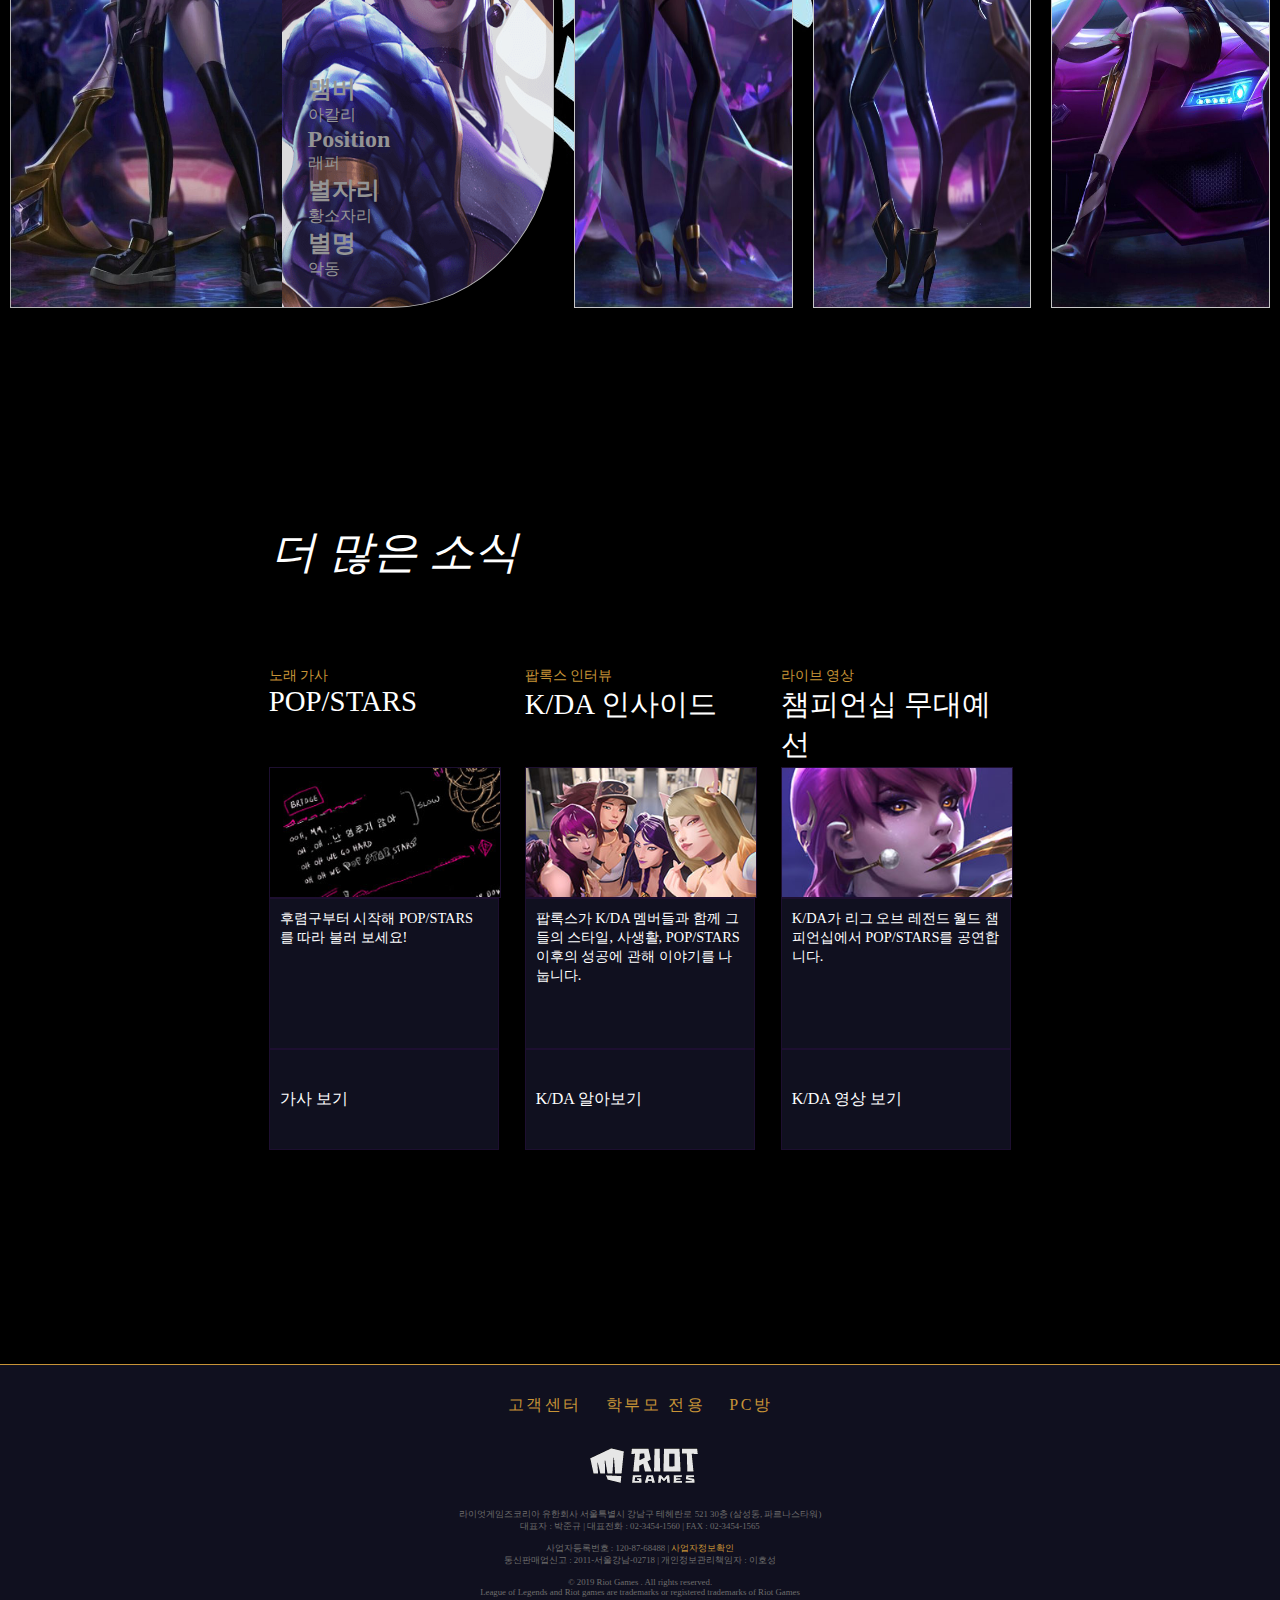
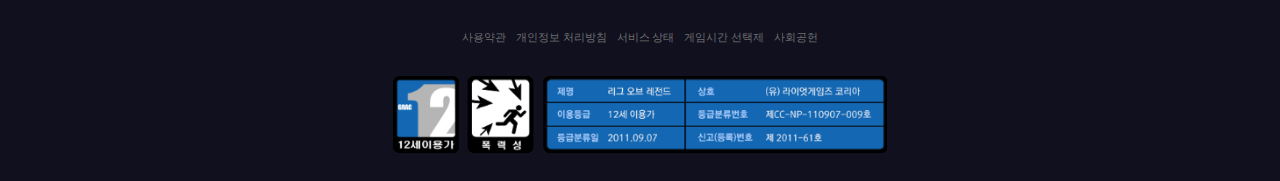
<file: effcet/LoL.html>
<!DOCTYPE html5>
<html lang="en">
<head>
    <meta charset="UTF-8">
    <meta name="viewport" content="width=device-width, initial-scale=1.0">
    <meta http-equiv="X-UA-Compatible" content="ie=edge">
    <title>Document</title>
    <link rel="stylesheet" href="style.css"> 
</head>
<body>
    <div class="container">
        <div class="cracker">
            <div class="cracker1"></div>
            <div class="cracker1"></div>
            <div class="cracker1"></div>
            <div class="cracker1"></div>
            <div class="cracker1"></div>
        </div>
        <div class="cracker">
            <div class="cracker1"></div>
            <div class="cracker1"></div>
            <div class="cracker1"></div>
            <div class="cracker1"></div>
            <div class="cracker1"></div>
        </div>
        <div class="video-box">                           
                <iframe width="100%" height="100%" src="https://www.youtube.com/embed/UOxkGD8qRB4?autoplay=1" frameborder="0"
                 allow="accelerometer; autoplay; encrypted-media; gyroscope; picture-in-picture" allowfullscreen></iframe>
                
        </div>  
        <nav>
            <ul>
                <a href="#"><div>
                <img src="./image/Logo.png">
                <p>League of Legends</p>               
                </div></a>
                <li><a href="#">유니버스</a></li>
                <li><a href="#">챔피언</a></li>
                <li><a href="#">지역</a></li>
                <li><a href="#">지도</a></li>
                <li><a href="#">살펴보기</a></li>
                <li><a href="#">코믹</a></li>       
                <a href="./login/login.html"><img id="ui" src="./image/sprites.png"></a>         
                <span><a href="./login/login.html" >☰</a></span>
            </ul>
        </nav>
        <img class="bar" src="./image/soundbar.png">
        <section>
              
                <article class="circle">           
                    <div class="light">
                        <div class="flame">
                            <div class="flame2"></div>
                        </div>
                    </div>
                    <span class="text">Coming soon</span>
                </article>
                <article class="circle on" >           
                        <div class="light">
                            <div class="flame">
                                <div class="flame2"></div>
                            </div>
                        </div>
                        
                </article>
                <article class="circle ">           
                        <div class="light">
                            <div class="flame">
                                <div class="flame2"></div>
                            </div>
                        </div>
                        <span class="text">Coming soon</span>
                </article>
              
            
            </section>    
            <div class="kda-logo">
                    <img src="./image/kda-logo.png" >
                    <p>
                            K/DA가 히트곡 'POP/STARS'로 폭발적인 사랑을 얻고 있습니다.<br>
                             팬들마저 속이는 트레이드마크인 꼬리부터 스튜디오의 환상적인 분위기까지<br>
                              팬들은 K/DA의 파격적인 감각에 열광하고 있는데요.<br>
                               "언제나 자기 자신에게 진실하라는 메시지를 전달하고 싶다"
                               는 아리의 말처럼<br> K/DA는 월드 투어를 통해 전 세계에 자신들의 음악을 선보이고자 합니다.
                    </p>
            </div>
            <section>
                    <img src="./image/kda-logo.png" >
            </section>
            
            <section id="_list">
                <article class="on2">
                    <img src="./image/akaly.jpg">
                    
                        <ul>
                            <li>
                                <h2>맴버</h2>
                                <p>아칼리</p>
                            </li>
                            <li>
                                <h2>Position</h2>
                                <p>래퍼</p>
                            </li><li>
                                <h2>별자리</h2>
                                <p>황소자리</p>
                            </li><li>
                                <h2>별명</h2>
                                <p>악동</p>
                            </li>
                        </ul>                    
                </article>
                <article >                    
                    <img src="./image/ari.jpg">
                    <ul>
                            <li>
                                <h2>맴버</h2>
                                <p>아리</p>
                            </li>
                            <li>
                                <h2>포지션</h2>
                                <p>보컬</p>
                            </li><li>
                                <h2>별자리</h2>
                                <p>궁수자리</p>
                            </li><li>
                                <h2>별명</h2>
                                <p>여우</p>
                            </li>
                    </ul>
                </article>
                <article>
                    <img src="./image/78edbf2d2ebfd1cac73ce03394a15b87.jpg">
                    <ul>
                            <li>
                                <h2>맴버</h2>
                                <p>카이사</p>
                            </li>
                            <li>
                                <h2>포지션</h2>
                                <p>댄서</p>
                            </li><li>
                                <h2>별자리</h2>
                                <p>물고기자리</p>
                            </li><li>
                                <h2>별명</h2>
                                <p>사슴</p>
                            </li>
                    </ul>
                </article>
                <article>
                    <img src="./image/kaisa.jpg">
                    <ul>
                            <li>
                                <h2>맴버</h2>
                                <p>이블린</p>
                            </li>
                            <li>
                                <h2>포지션</h2>
                                <p>보컬</p>
                            </li><li>
                                <h2>별자리</h2>
                                <p>황소자리</p>
                            </li><li>
                                <h2>별명</h2>
                                <p>이브</p>
                            </li>
                    </ul>
                </article>
            </section>
            <section>
                
              <ul>
                  <h1><em>더 많은 소식</em></h1>
                  <li>
                      <p><span>노래 가사</span><br>
                        POP/STARS</p>
                      <a href="./lyrics/lyrics.html">
                          <img src="./image/kda-lyrics.jpg">
                          <div>후렴구부터 시작해 POP/STARS 를 따라 불러 보세요! </div>
                          <footer>가사 보기</footer>
                      </a></li>
                  <li>
                      <p><span>팝록스 인터뷰</span><br>
                        K/DA 인사이드</p>
                        <a href="./lyrics/lyrics.html">
                        <img src="./image/kda-interview.jpg">
                        <div>팝록스가 K/DA 멤버들과 함께 그들의 스타일, 사생활, POP/STARS 이후의 성공에 관해 이야기를 나눕니다. </div>
                        <footer>K/DA 알아보기</footer>
                        </a>
                  </li>
                  <li>
                      <p><span>라이브 영상</span><br>
                        챔피언십 무대예선</p>
                        <a href="./lyrics/lyrics.html">
                        <img src="./image/kda-module-placeholder.jpg">
                        <div>K/DA가 리그 오브 레전드 월드 챔피언십에서 POP/STARS를 공연합니다. </div>
                        <footer>K/DA 영상 보기</footer>
                        </a>
                  </li>
              </ul>
            </section>
            <section>
                <div>
                    <ul>
                        <li>고객센터 </li>
                        <li> 학부모 전용 </li>
                        <li> PC방</li>
                    </ul> 
                    <p><img src="./image/riot.png"></p>
                    <p>   
                            라이엇게임즈코리아 유한회사 서울특별시 강남구 테헤란로 521 30층 (삼성동, 파르나스타워)<br>    
                            대표자 : 박준규 | 대표전화 : 02-3454-1560 | FAX : 02-3454-1565</p>
                    <p>    
                            사업자등록번호 : 120-87-68488 | 
                            <a href="http://ftc.go.kr/www/bizCommView.do?key=232&amp;apv_perm_no=2011322016230202718&amp;searchKrwd=1208768488&amp;pageIndex=1" target="_blank">사업자정보확인</a>                       
                              <br>통신판매업신고 : 2011-서울강남-02718 | 개인정보관리책임자 : 이호성</p>
                    <p>    
                            © 2019 Riot Games . All rights reserved.                       <br>
          League of Legends and Riot games are trademarks or registered trademarks of Riot Games </p>
          <ul>
                <li><a href="">사용약관</a></li>
                <li><a href="">개인정보 처리방침</a></li>
                <li><a href="">서비스 상태</a></li>
                <li><a href="">게임시간 선택제</a></li>
                <li><a href="">사회공헌</a></li>                    
                <li><img src="./image/game.png"></li>    
            </ul>
            </div>
                
            </section>
    </div>
</body>
<script
src="https://code.jquery.com/jquery-3.4.1.js"
integrity="sha256-WpOohJOqMqqyKL9FccASB9O0KwACQJpFTUBLTYOVvVU="
crossorigin="anonymous"></script>
<script>    
    var _list = document.getElementById('_list')
    console.log(_list)
    for(let i = 0 ; i < 4 ; i++){
        // _list.children[i].classList.remove('on2');
        _list.children[i].addEventListener('click',function(){            
            _list.children[i].classList.toggle('on2');
        })
    }
    $(function(){ 
  $('#video').css({ width: $(window).innerWidth() + 'px', height: $(window).innerHeight() + 'px' }); 
  // If you want to keep full screen on window resize 
  $(window).resize(function(){ 
  $('#video').css({ width: $(window).innerWidth() + 'px', height: $(window).innerHeight() + 'px' }); 
   }); 
}); 




</script>
</html>
</file>
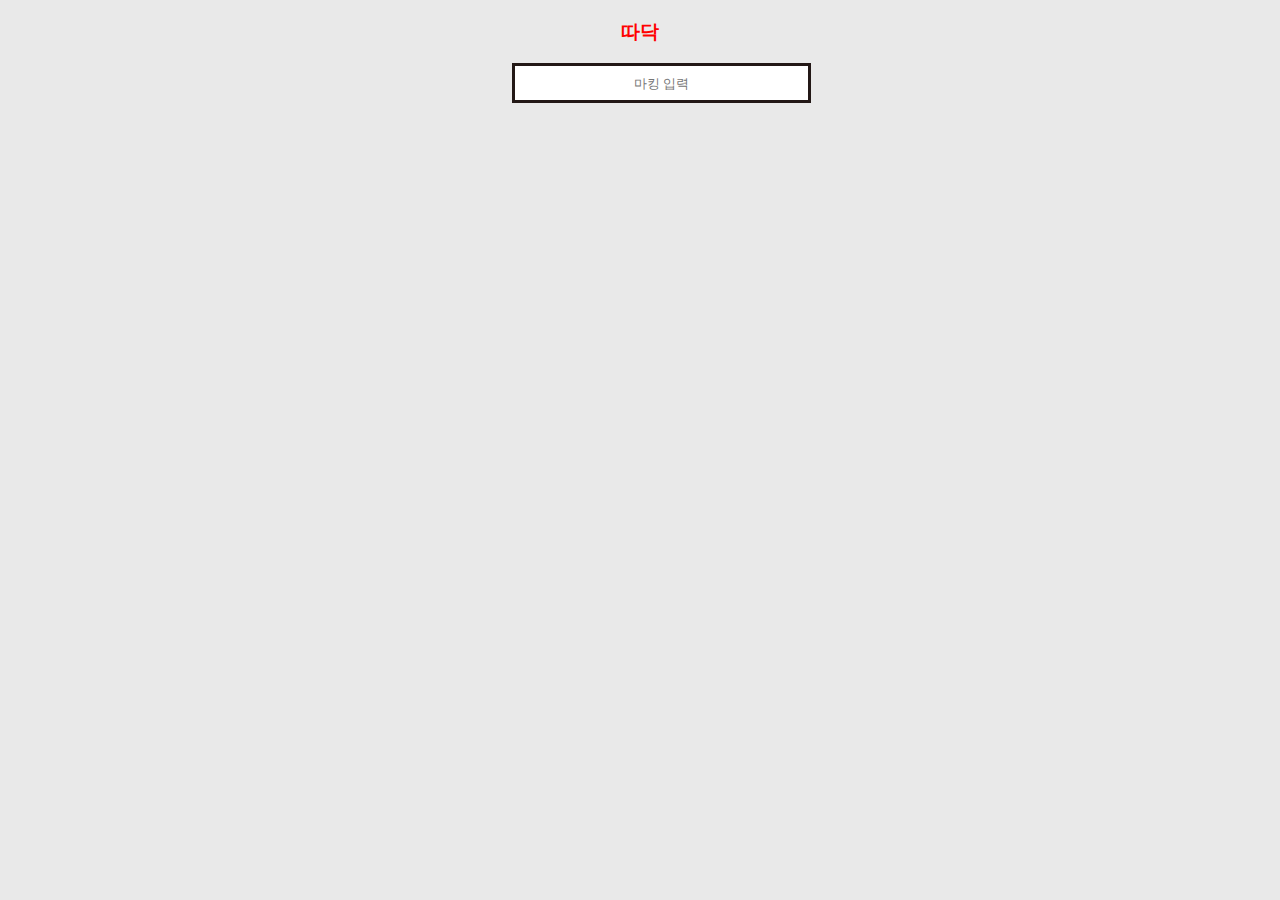
<file: effcet/text.html>
<!DOCTYPE html>
<html>
<head>
  <style>
    /*배경색*/
body { 
        background-color: #e9e9e9
     }
/*제목*/
.title  {
          color : red;
          text-align: center;
        }
/*마킹입력상자*/
#myText {
          position:absolute;
          height : 32px ;
          left:40%;
          text-align: center;
          width:289px;
          border:solid 3px #231816;
          margin : 0 auto ;
        }
#demo {
        text-align: center;
      }

.search
            {
              position:absolute;
              left:55%;
              top: 10%
            }
    </style>
<title>따닥 </title>
<meta charset="utf-8">

</head>

<body>

<h3 class="title">따닥</h3>

<input type="text" id= "myText" placeholder="마킹 입력">
<br>

<input type="image" class="search"src="file:///C:/Users/emisk/Desktop/%EB%B0%9C%EA%B5%AC%EC%A7%80/search%20img.png" onclick="myFunction()" value="">
<p id="demo"></p>


<script>
function myFunction()
{
  var x = document.getElementById("myText").value;
  if( x =="DSI50")
  document.getElementById("demo").innerHTML ="1";
  if( x =="DSI60")
  document.getElementById("demo").innerHTML = "2";
  if( x =="DSI67")
  document.getElementById("demo").innerHTML = "3";
  if( x =="DSI74")
  document.getElementById("demo").innerHTML = "4";
}
</script>

</body>
</html>
</file>
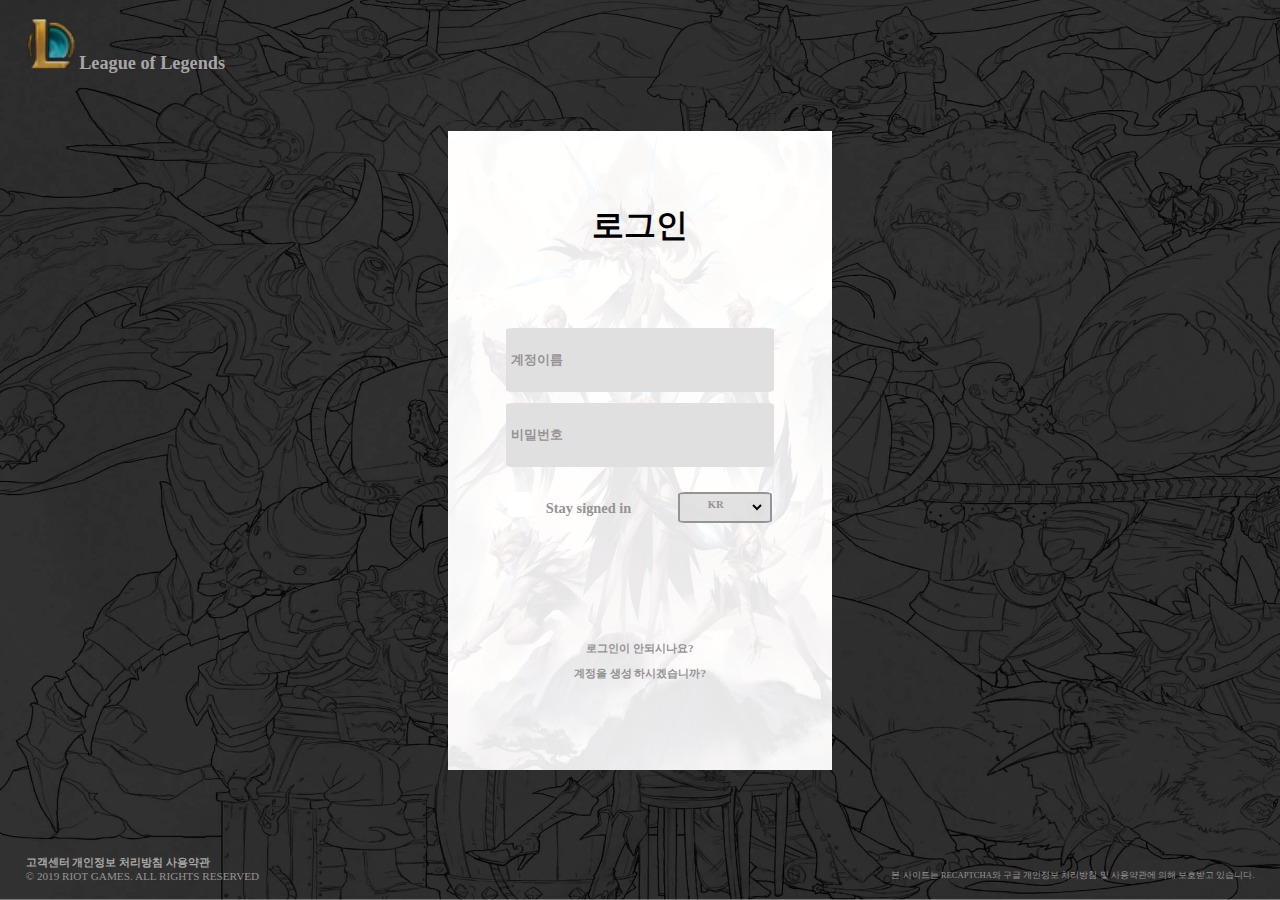
<file: effcet/login/login.html>
<!DOCTYPE html5>
<html lang="en">
<head>
    <meta charset="UTF-8">
    <meta name="viewport" content="width=device-width, initial-scale=1.0">
    <meta http-equiv="X-UA-Compatible" content="ie=edge">
    <title>Document</title>
    <link rel="stylesheet" href="style.css"> 
</head>
<body>
        <div><a href="../LoL.html" style="cursor: pointer;">
            <li>
            <img src="../image/Logo.png"></li>
            <li><p>League of Legends</p></li>
        </a></div>
    <p class="rttext">본 사이트는 RECAPTCHA와 구글 개인정보 처리방침 및 사용약관에 의해 보호받고 있습니다.</p>
    <ul class="lttext">
        <li><a href="#">고객센터</a></li>
        <li><a href="#">개인정보 처리방침</a></li>
        <li><a href="#">사용약관</a></li> 
        <p>© 2019 RIOT GAMES. ALL RIGHTS RESERVED</p>
    </ul>
    <section>
        <span> 
            <div>
                <h1>로그인</h1>
                <div class="input">
                    <input name="username" type="text" value="">                    
                    <span >계정이름</span>
                </div>

                <div class="input">
                    <input type="password">                    
                    <span >비밀번호</span>
                </div>

                <div>
                    <input id="checkbox" type="checkbox">
                    <label for="checkbox">
                        <span class="checkbox-copy">Stay signed in</span>
                    </label>
                    
                    <div id="drop">
                       <label for="mySelect"><span id="drop2" >
                            KR
                        </span></label> 
                        <select  onchange="myFunction()" name="region"  id="mySelect">
                            <option value="KR">대한민국</option>
                            <option value="BR1" >브라질</option>
                            <option value="EUN1" >북유럽 및 동유럽</option>
                            <option value="EUW1" >서유럽</option>
                            <option value="JP1" >일본</option>
                            <option value="LA1" >라틴아메리카 북부</option>
                            <option value="LA2" >라틴아메리카 남부</option>
                            <option value="NA1" >북미</option>
                            <option value="OC1" >오세아니아</option>
                            <option value="PBE1" >PBE 테스트 서버</option>
                            <option value="RU" >러시아</option>
                            <option value="TR1"> 터키</option>
                        </select>
                    </div>
                </div>
                
                <p id="demo"></p>
                <footer>
                    <p><a href="#">로그인이 안되시나요?</a></p>
                    <p><a href="#">계정을 생성 하시겠습니까?</a></p>

                </footer>
            </div>
           
    </section>
    
</body>
</html>
<script>
    var x = document.getElementById("mySelect");
    var s = document.getElementById("drop2");
    console.log(x)
      var sbox = document.getElementById("mySelect").children;
 function myFunction() {
    for( let i=0 ; i < sbox.length;i++ ){      
                s.innerHTML = x.value;  
                console.log(1)
            }
 }
//  셀렉박스 목록 전체바꾸기
//  var sbox = document.getElementById("mySelect").children;
//  document.getElementById("drop").addEventListener('click',function(){
//          console.log(1)
//               })   
   
</script>
</file>
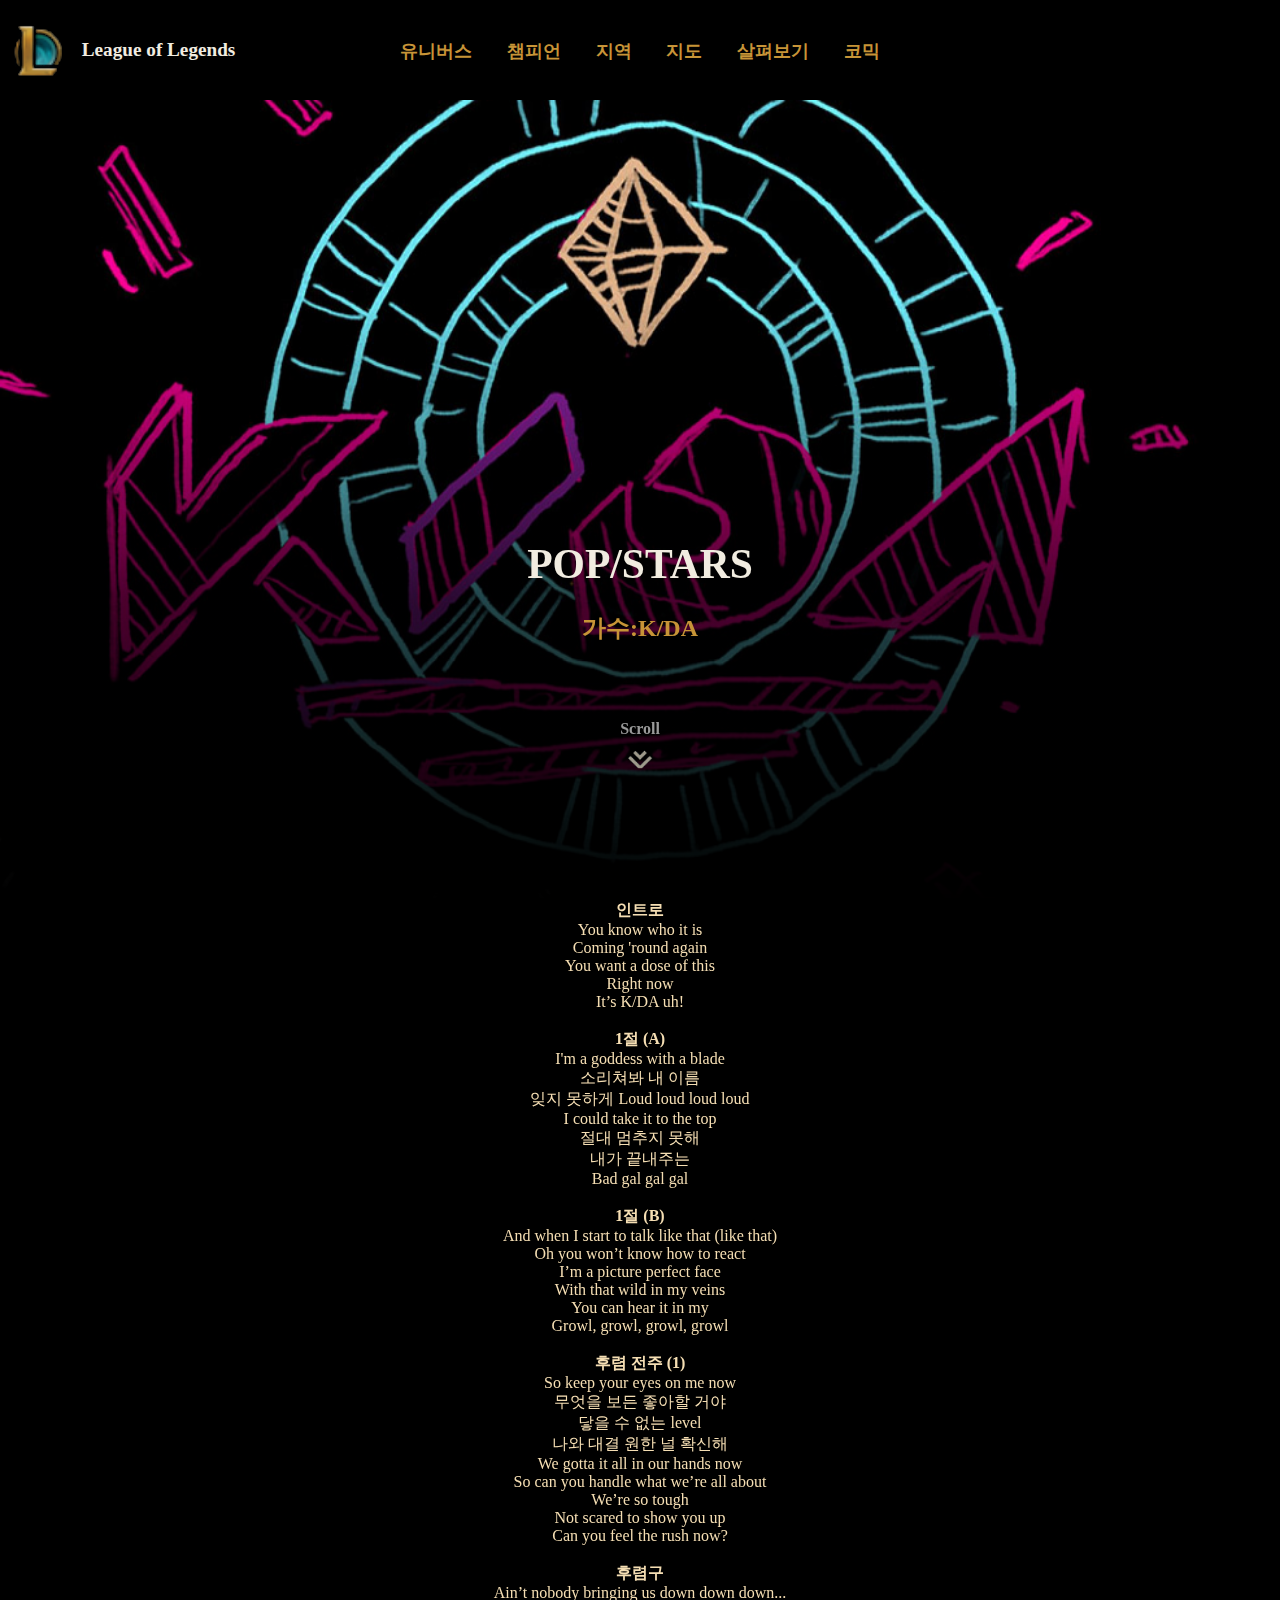
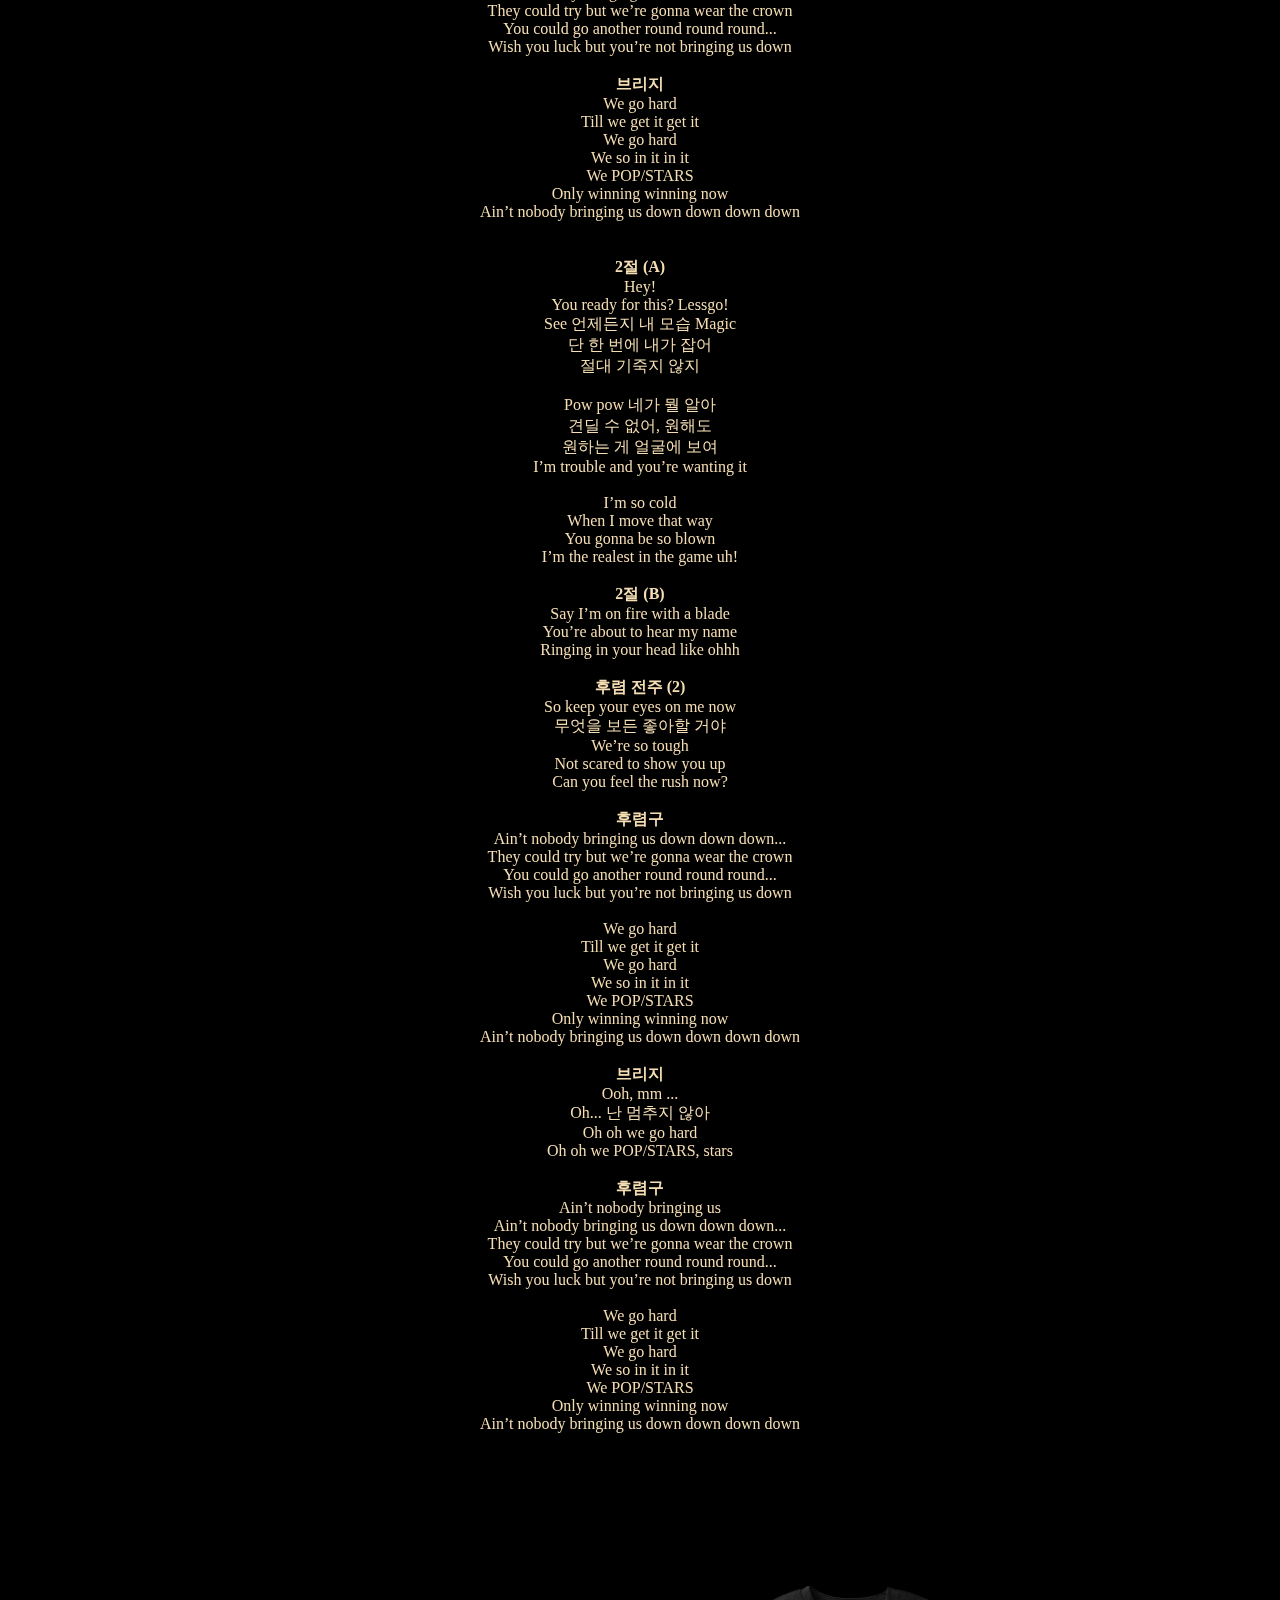
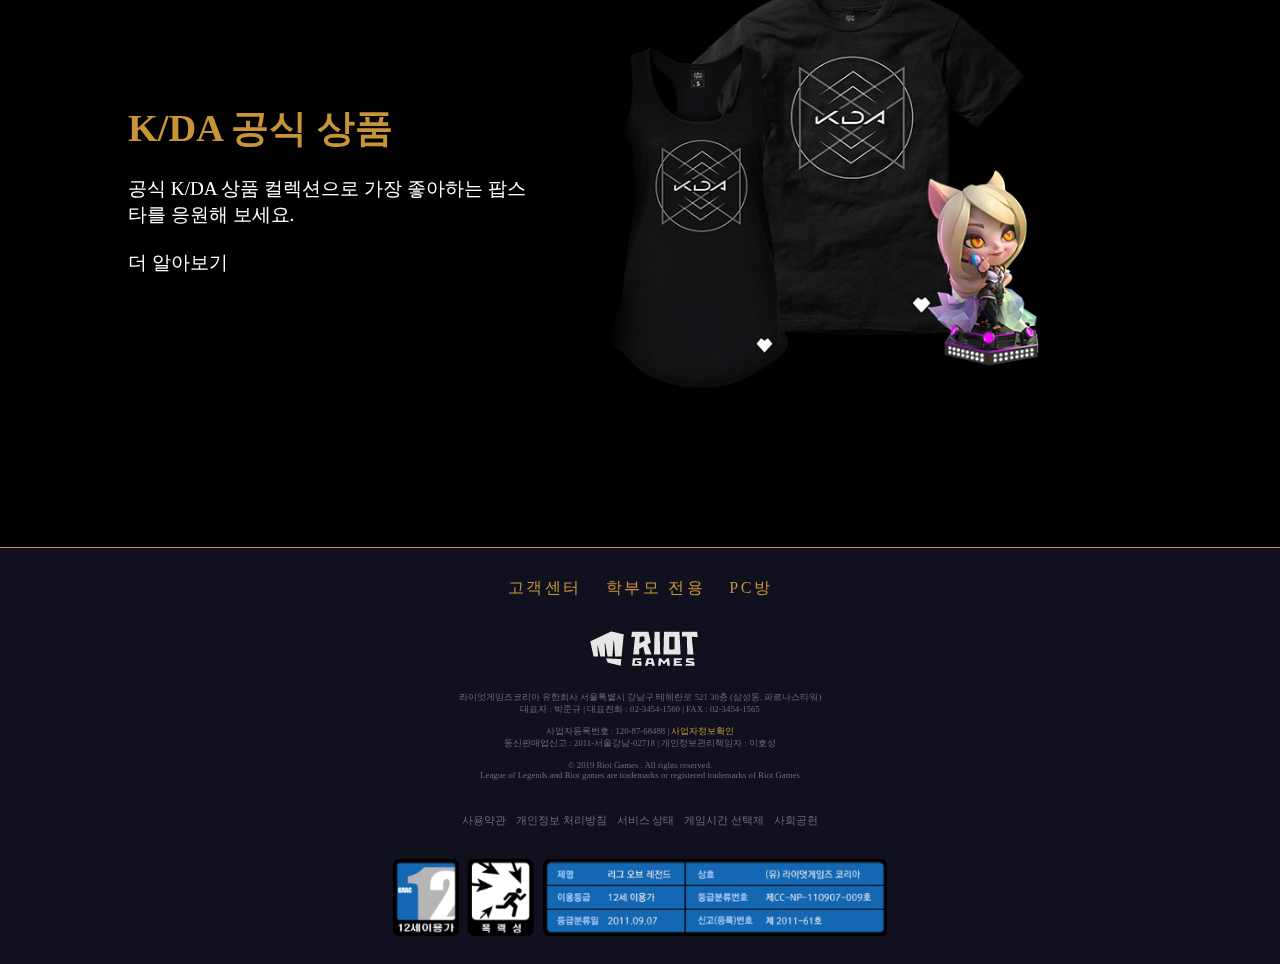
<file: effcet/lyrics/lyrics.html>
<!DOCTYPE html5>
<html lang="en">
<head>
    <meta charset="UTF-8">
    <meta name="viewport" content="width=device-width, initial-scale=1.0">
    <meta http-equiv="X-UA-Compatible" content="ie=edge">
    <title>Document</title>
    <link rel="stylesheet" href="style.css"> 
</head>
<body>
    <div class="container">
      

        <!-- fix영역 -->
        <div class="playbar">
            <p>SHORT STORY</p>
            <h1>POP/STARS</h1>
            <p>가수:K/DA</p>
            <div>
                <span></span>
                <span id="scroll"> </span>
            </div>
            <div></div>
        </div>
        <img src="../image/kda-lyrics-bg.jpg">

        <section>
            <nav>
            <ul>
                <a href="#"><div>
                <img src="../image/Logo.png">
                <p>League of Legends</p>               
                </div></a>
                <li><a href="../login/login.html">유니버스</a></li>
                <li><a href="../login/login.html">챔피언</a></li>
                <li><a href="../login/login.html">지역</a></li>
                <li><a href="../login/login.html">지도</a></li>
                <li><a href="../login/login.html">살펴보기</a></li>
                <li><a href="../login/login.html">코믹</a></li>                
                <span><a href="../login/login.html" >☰</a></span>
            </ul>
        </nav>
<!-- 여기까지 fix -->
            <article class="fstatc" >      
                     
                <div>   
                    <div></div>   
                    <div>
                        <h1> POP/STARS </h1>
                        <p>가수:K/DA</p>
                    
                        <p>Scroll</p>
                     </div>                 
                </div>
               
            </article>

            <article >
            <div style="position: relative;">                    
                    <div id="Lyrics">
                    <p class="p_1_sJ"><b>인트로 </b><br>You know who it is<br>Coming 'round again<br>You want a dose of this<br>Right now<br>It’s K/DA uh!</p><br>
                    <p class="p_1_sJ"><b>1절 (A) </b><br>I'm a goddess with a blade <br>소리쳐봐 내 이름 <br>잊지 못하게 Loud loud loud loud</p>
                    <p class="p_1_sJ">I could take it to the top <br>절대 멈추지 못해 <br>내가 끝내주는 <br>Bad gal gal gal</p><br>
                    <p class="p_1_sJ"><b>1절 (B) </b><br>And when I start to talk like that (like that)<br>Oh you won’t know how to react <br>I’m a picture perfect face <br>With that wild in my veins <br>You can hear it in my <br>Growl, growl, growl, growl</p><br>
                    <p class="p_1_sJ"><b>후렴 전주 (1)</b><br>So keep your eyes on me now <br>무엇을 보든 좋아할 거야 <br>닿을 수 없는 level<br>나와 대결 원한 널 확신해 <br>We gotta it all in our hands now <br>So can you handle what we’re all about <br>We’re so tough <br>Not scared to show you up <br>Can you feel the rush now?</p><br>
                    <p class="p_1_sJ"><b>후렴구 </b><br>Ain’t nobody bringing us down down down... <br>They could try but we’re gonna wear the crown <br>You could go another round round round... <br>Wish you luck but you’re not bringing us down</p><br>
                    <p class="p_1_sJ"><b>브리지 </b><br>We go hard <br>Till we get it get it <br>We go hard <br>We so in it in it <br>We POP/STARS <br>Only winning winning now <br>Ain’t nobody bringing us down down down down</p><br><br>
                    <p class="p_1_sJ"><b>2절 (A) </b><br>Hey! <br>You ready for this? Lessgo!<br>See 언제든지 내 모습 Magic<br> 단 한 번에 내가 잡어 <br> 절대 기죽지 않지<br> <br>Pow pow 네가 뭘 알아 <br>견딜 수 없어, 원해도 <br>원하는 게 얼굴에 보여 <br>I’m trouble and you’re wanting it<br> <br>I’m so cold <br>When I move that way <br>You gonna be so blown <br>I’m the realest in the game uh!</p><br>
                    <p class="p_1_sJ"><b>2절 (B) </b><br>Say I’m on fire with a blade <br>You’re about to hear my name <br>Ringing in your head like ohhh</p><br>
                    <p class="p_1_sJ"><b>후렴 전주 (2) </b><br>So keep your eyes on me now <br>무엇을 보든 좋아할 거야 <br>We’re so tough <br>Not scared to show you up <br>Can you feel the rush now?</p><br>
                    <p class="p_1_sJ"><b>후렴구</b><br>Ain’t nobody bringing us down down down... <br>They could try but we’re gonna wear the crown<br>You could go another round round round... <br>Wish you luck but you’re not bringing us down</p><br>
                    <p class="p_1_sJ">We go hard <br>Till we get it get it <br>We go hard <br>We so in it in it <br>We POP/STARS <br>Only winning winning now <br>Ain’t nobody bringing us down down down down</p><br>
                    <p class="p_1_sJ"><b>브리지 </b><br>Ooh, mm ... <br>Oh... 난 멈추지 않아<br>Oh oh we go hard <br>Oh oh we POP/STARS, stars</p><br>
                    <p class="p_1_sJ"><b>후렴구 </b><br>Ain’t nobody bringing us <br>Ain’t nobody bringing us down down down... <br>They could try but we’re gonna wear the crown <br>You could go another round round round... <br>Wish you luck but you’re not bringing us down</p><br>
                    <p class="p_1_sJ">We go hard <br>Till we get it get it <br>We go hard <br>We so in it in it <br>We POP/STARS <br>Only winning winning now <br>Ain’t nobody bringing us down down down down</p>
                </div>
                <ul class="imgpop" z>
                        <li><img src="../image/imagea.png"></li>
                        <li><img src="../image/imageakl.png"></li>
                        <li><img src="../image/imagkai.png"></li>
                        <li><img src="../image/imageeb.png"></li>
                             
                    </ul>
               
             </div>
            </article>

            <div class="merch">                    
                    <div>
                        <h1> K/DA 공식 상품 </h1><br>
                        <p>공식 K/DA 상품 컬렉션으로 가장 좋아하는 팝스타를 응원해 보세요.</p>            <br>
                        <p>더 알아보기</p>
                    </div>

                    <div>
                        <img src="../image/kda-merch.png">         
                    </div>

                </div>
            <article>
                <div>
                    <ul>
                        <li>고객센터 </li>
                        <li> 학부모 전용 </li>
                        <li> PC방</li>
                    </ul> 
                    <p><img src="../image/riot.png"></p>
                    <p>   
                            라이엇게임즈코리아 유한회사 서울특별시 강남구 테헤란로 521 30층 (삼성동, 파르나스타워)<br>    
                            대표자 : 박준규 | 대표전화 : 02-3454-1560 | FAX : 02-3454-1565</p>
                    <p>    
                            사업자등록번호 : 120-87-68488 | 
                            <a href="http://ftc.go.kr/www/bizCommView.do?key=232&amp;apv_perm_no=2011322016230202718&amp;searchKrwd=1208768488&amp;pageIndex=1" target="_blank">사업자정보확인</a>                       
                              <br>통신판매업신고 : 2011-서울강남-02718 | 개인정보관리책임자 : 이호성</p>
                    <p>    
                            © 2019 Riot Games . All rights reserved.                       <br>
          League of Legends and Riot games are trademarks or registered trademarks of Riot Games </p>
          <ul>
                <li><a href="">사용약관</a></li>
                <li><a href="">개인정보 처리방침</a></li>
                <li><a href="">서비스 상태</a></li>
                <li><a href="">게임시간 선택제</a></li>
                <li><a href="">사회공헌</a></li>                    
                <li><img src="../image/game.png"></li>    
            </ul>
            </div>
                
            </article>
        </section>

      
    </div>
</body>
<script>
    var scrollBar = document.getElementById('scroll');
    var cont = document.getElementsByClassName('container');
    var body = document.body,
    html = document.documentElement;

    
    window.addEventListener('scroll',function(a){
        //bar width 값 퍼센트 전환
        
        var scr = window.scrollY;  
        
    var height2 = Math.max( body.scrollHeight, body.offsetHeight, 
                       html.clientHeight, html.scrollHeight, html.offsetHeight );
    var ht = scr/height2*100*1.27;        
        scrollBar.style.width = ht+'%';
    
   //이미지 이벤트

   for(var i =0 ; i < 6 ; i++){
       var list2 = document.getElementsByClassName('imgpop');
       console.log(list2)
        if(scr-400 > height2*i/8 ){
           
            if(i == 0){
                list2[0].children[0].classList.add('liststyle');
            }
            if(i == 1){
                list2[0].children[1].classList.add('liststyle2');
            }

            if(i == 2){
                list2[0].children[2].classList.add('liststyle');
            }
            if(i == 3){
                list2[0].children[3].classList.add('liststyle2');
            }
            

        }        
    }

    
        // 스크롤 다운
    var fstatc = document.getElementsByClassName('fstatc');
    var pb = document.getElementsByClassName('playbar');
        if(scr > 99 ){
            pb[0].style.opacity = '1';
            fstatc[0].style.background = '#000';
            fstatc[0].style.paddingTop= '10%';
        }else{
            pb[0].style.opacity = '0';
            fstatc[0].style.background = 'none';
            fstatc[0].style.paddingTop= '0%';
        }
         
    })
</script>
</html>
</file>
<file: Gucci/style.css>
@charset "UTF-8";
body {
  margin: 0 auto;
  padding: 0px; }

.home {
  width: 75px;
  position: fixed;
  top: 2%;
  left: 2%;
  z-index: 310; }
  .home img {
    max-width: 100%;
    height: auto; }

:hover {
  filter: brightness(150%); }

section {
  width: 100%;
  height: 100%;
  display: flex;
  flex-flow: row wrap; }

article {
  width: 100%;
  height: 100%;
  overflow: hidden; }

@keyframes namu {
  from {
    transform: rotate(0deg); }
  to {
    left: -3%;
    transform: rotate(7deg); } }
@keyframes namu2 {
  from {
    transform: rotate(0deg); }
  to {
    right: -3%;
    transform: rotate(10deg); } }
a {
  text-decoration: none;
  color: black; }

.namu {
  animation-duration: 3s;
  animation-direction: alternate-reverse;
  animation-name: namu;
  animation-iteration-count: infinite; }

.namu2 {
  animation-duration: 3s;
  animation-direction: alternate-reverse;
  animation-name: namu2;
  animation-iteration-count: infinite; }

.container {
  width: 100%;
  height: 100%; }

.all {
  width: 100%;
  height: 100%;
  display: flex;
  position: relative; }
  .all section:nth-of-type(1) article {
    background: #edf2f4; }
  .all section:nth-of-type(1) article:nth-of-type(1) {
    background-image: url(./images/back.png);
    background-size: cover;
    background-size: 100% 100%;
    text-align: center; }
    .all section:nth-of-type(1) article:nth-of-type(1) nav {
      color: black;
      font-size: 24px;
      position: absolute;
      left: 50%;
      -webkit-transform: translate(-50%, 0);
      transform: translate(-50%, 0);
      z-index: 1;
      top: 150px; }
  .all section:nth-of-type(1) article:nth-of-type(2) {
    display: flex;
    flex-flow: row wrap;
    width: 100%;
    height: 100%; }
    .all section:nth-of-type(1) article:nth-of-type(2) h2 {
      width: 100%;
      height: 30%;
      display: flex;
      flex-flow: row;
      margin: 0; }
      .all section:nth-of-type(1) article:nth-of-type(2) h2 span {
        width: 100%;
        height: 100%; }
      .all section:nth-of-type(1) article:nth-of-type(2) h2 div:nth-of-type(1) {
        background-color: rgba(0, 0, 0, 0.5);
        top: 0px;
        width: 100%;
        height: 100%;
        color: white;
        text-align: center;
        font-size: 100px;
        font-weight: bold;
        letter-spacing: 5vw;
        line-height: 250%; }
        .all section:nth-of-type(1) article:nth-of-type(2) h2 div:nth-of-type(1) span {
          z-index: 1; }
      .all section:nth-of-type(1) article:nth-of-type(2) h2 div:nth-of-type(2) {
        background: #edf2f4;
        border-top: 10px solid black;
        top: 0px;
        width: 0%;
        height: 100%; }
    .all section:nth-of-type(1) article:nth-of-type(2) > div {
      width: 100%;
      height: 70%;
      position: relative; }
      .all section:nth-of-type(1) article:nth-of-type(2) > div p {
        width: 100%;
        height: 30%;
        margin: 0;
        background-color: black;
        position: absolute;
        top: 0; }
      .all section:nth-of-type(1) article:nth-of-type(2) > div .divis2 {
        width: 100%;
        height: 100%;
        display: flex;
        flex-flow: column wrap;
        align-content: center;
        justify-content: center;
        z-index: 1; }
        .all section:nth-of-type(1) article:nth-of-type(2) > div .divis2 div {
          width: 20%;
          height: 65%;
          box-sizing: border-box;
          border: 10px double black;
          overflow: hidden;
          background-color: #edf2f4; }
        .all section:nth-of-type(1) article:nth-of-type(2) > div .divis2 div:nth-of-type(2) {
          margin: 2%;
          box-sizing: content-box;
          margin-bottom: 10%; }
        .all section:nth-of-type(1) article:nth-of-type(2) > div .divis2 div:nth-of-type(3) {
          margin-top: 5%; }
        .all section:nth-of-type(1) article:nth-of-type(2) > div .divis2 div:nth-of-type(1):hover {
          opacity: 0.7; }
        .all section:nth-of-type(1) article:nth-of-type(2) > div .divis2 div:nth-of-type(2):hover {
          opacity: 0.7; }
        .all section:nth-of-type(1) article:nth-of-type(2) > div .divis2 div:nth-of-type(3):hover {
          opacity: 0.7; }
  .all section:nth-of-type(1) article:nth-of-type(3) {
    position: relative;
    display: flex;
    flex-flow: row wrap; }
    .all section:nth-of-type(1) article:nth-of-type(3) > div:nth-of-type(1) {
      width: 100%;
      height: 50%;
      display: flex;
      flex-flow: row;
      justify-content: center; }
      .all section:nth-of-type(1) article:nth-of-type(3) > div:nth-of-type(1) > div {
        margin: 1; }
      .all section:nth-of-type(1) article:nth-of-type(3) > div:nth-of-type(1) > div:nth-of-type(1) {
        width: 50%; }
      .all section:nth-of-type(1) article:nth-of-type(3) > div:nth-of-type(1) > div:nth-of-type(2) {
        width: 50%;
        background-color: black;
        color: whitesmoke; }
    .all section:nth-of-type(1) article:nth-of-type(3) > div:nth-of-type(2) {
      width: 100%;
      height: 50%;
      display: flex;
      flex-flow: row;
      background-color: black;
      color: whitesmoke; }
      .all section:nth-of-type(1) article:nth-of-type(3) > div:nth-of-type(2) > div {
        margin: 1; }
      .all section:nth-of-type(1) article:nth-of-type(3) > div:nth-of-type(2) > div:nth-of-type(1) {
        width: 30%; }
      .all section:nth-of-type(1) article:nth-of-type(3) > div:nth-of-type(2) > div:nth-of-type(2) {
        width: 30%; }
      .all section:nth-of-type(1) article:nth-of-type(3) > div:nth-of-type(2) > div:nth-of-type(3) {
        width: 40%; }
    .all section:nth-of-type(1) article:nth-of-type(3) nav {
      position: absolute;
      width: 100%;
      top: 0px;
      color: white; }
      .all section:nth-of-type(1) article:nth-of-type(3) nav ul {
        height: 100px;
        margin: 0px;
        padding: 0;
        text-align: center; }
      .all section:nth-of-type(1) article:nth-of-type(3) nav ul:hover {
        background-color: black;
        transition: 1s; }
      .all section:nth-of-type(1) article:nth-of-type(3) nav li {
        margin: 5px;
        list-style: none;
        display: inline-block; }
      .all section:nth-of-type(1) article:nth-of-type(3) nav div {
        margin: 0;
        font-size: 28px;
        letter-spacing: 0.4vw;
        font-weight: bold; }
      .all section:nth-of-type(1) article:nth-of-type(3) nav a {
        color: white; }
  .all section:nth-of-type(1) article:nth-of-type(4) {
    border-collapse: collapse;
    background-color: #e7e7e7; }
    .all section:nth-of-type(1) article:nth-of-type(4) > div:nth-of-type(1) {
      width: 100%;
      height: 50%;
      display: flex;
      flex-flow: row;
      justify-content: center; }
      .all section:nth-of-type(1) article:nth-of-type(4) > div:nth-of-type(1) > div {
        border: 1px solid black; }
      .all section:nth-of-type(1) article:nth-of-type(4) > div:nth-of-type(1) > div:nth-of-type(1) {
        width: 40%;
        border-bottom: 0px;
        border-right: 0; }
      .all section:nth-of-type(1) article:nth-of-type(4) > div:nth-of-type(1) > div:nth-of-type(2) {
        width: 30%;
        border-bottom: 0px;
        position: relative;
        border-right: 0; }
        .all section:nth-of-type(1) article:nth-of-type(4) > div:nth-of-type(1) > div:nth-of-type(2) img {
          position: absolute;
          left: 50%;
          top: 50%;
          transform: translate(-50%, -50%); }
      .all section:nth-of-type(1) article:nth-of-type(4) > div:nth-of-type(1) > div:nth-of-type(3) {
        width: 30%;
        border-bottom: 0px;
        position: relative; }
    .all section:nth-of-type(1) article:nth-of-type(4) > div:nth-of-type(2) {
      width: 100%;
      height: 50%;
      display: flex;
      flex-flow: row; }
      .all section:nth-of-type(1) article:nth-of-type(4) > div:nth-of-type(2) > div {
        border: 1px solid black; }
      .all section:nth-of-type(1) article:nth-of-type(4) > div:nth-of-type(2) > div:nth-of-type(1) {
        width: 30%;
        border-right: 0;
        position: relative; }
        .all section:nth-of-type(1) article:nth-of-type(4) > div:nth-of-type(2) > div:nth-of-type(1) img {
          position: absolute;
          left: 50%;
          top: 50%;
          transform: translate(-50%, -50%); }
      .all section:nth-of-type(1) article:nth-of-type(4) > div:nth-of-type(2) > div:nth-of-type(2) {
        width: 30%;
        position: relative; }
        .all section:nth-of-type(1) article:nth-of-type(4) > div:nth-of-type(2) > div:nth-of-type(2) img {
          position: absolute;
          left: 50%;
          top: 50%;
          transform: translate(-50%, -50%); }
      .all section:nth-of-type(1) article:nth-of-type(4) > div:nth-of-type(2) > div:nth-of-type(3) {
        width: 40%; }
  .all section:nth-of-type(1) article:nth-of-type(5) {
    width: 100%;
    height: 100%;
    display: flex;
    flex-flow: row wrap;
    justify-content: center; }
    .all section:nth-of-type(1) article:nth-of-type(5) > div:nth-of-type(1) {
      width: 100%;
      height: 60%;
      display: flex;
      flex-flow: row wrap;
      justify-content: center;
      align-content: center; }
      .all section:nth-of-type(1) article:nth-of-type(5) > div:nth-of-type(1) h2 {
        width: 100%;
        text-align: center;
        height: 10%; }
      .all section:nth-of-type(1) article:nth-of-type(5) > div:nth-of-type(1) a {
        margin: 10px;
        width: 23%;
        height: 55%;
        color: #1b1b1b;
        font-size: calc(0.1rem + 1vw);
        font-weight: 100; }
        .all section:nth-of-type(1) article:nth-of-type(5) > div:nth-of-type(1) a img {
          width: 100%;
          height: 100%; }
        .all section:nth-of-type(1) article:nth-of-type(5) > div:nth-of-type(1) a p {
          position: relative;
          border-bottom: 1px solid black;
          width: 0px;
          transition: .5s; }
      .all section:nth-of-type(1) article:nth-of-type(5) > div:nth-of-type(1) a:hover > p {
        width: 50%; }
    .all section:nth-of-type(1) article:nth-of-type(5) > div:nth-of-type(2) {
      display: inline-flex;
      flex-flow: row wrap;
      justify-content: center;
      background: #1b1b1b;
      width: 100%;
      height: 40%;
      align-items: center; }
      .all section:nth-of-type(1) article:nth-of-type(5) > div:nth-of-type(2) h1 {
        margin: 14 0; }
      .all section:nth-of-type(1) article:nth-of-type(5) > div:nth-of-type(2) ul {
        width: 15%;
        height: 55%;
        margin: 0;
        padding: 0;
        border: 0;
        font-size: calc(0.5rem + 0.3vw);
        font-weight: 500;
        font-style: normal;
        color: #999;
        list-style: none; }
        .all section:nth-of-type(1) article:nth-of-type(5) > div:nth-of-type(2) ul li a {
          color: whitesmoke;
          font-size: calc(0.2rem + 0.5vw);
          text-decoration: none; }
      .all section:nth-of-type(1) article:nth-of-type(5) > div:nth-of-type(2) ul:last-child {
        width: 75%;
        height: 45%;
        position: relative; }
        .all section:nth-of-type(1) article:nth-of-type(5) > div:nth-of-type(2) ul:last-child div {
          position: absolute;
          right: 0px; }
          .all section:nth-of-type(1) article:nth-of-type(5) > div:nth-of-type(2) ul:last-child div img {
            margin: 5px;
            max-width: 20%;
            height: auto; }
        .all section:nth-of-type(1) article:nth-of-type(5) > div:nth-of-type(2) ul:last-child img:hover {
          filter: brightness(200%); }
      .all section:nth-of-type(1) article:nth-of-type(5) > div:nth-of-type(2) form {
        background-color: black; }
      .all section:nth-of-type(1) article:nth-of-type(5) > div:nth-of-type(2) input:nth-of-type(1) {
        border: 0;
        background-color: black;
        width: 70%; }
      .all section:nth-of-type(1) article:nth-of-type(5) > div:nth-of-type(2) input:nth-of-type(2) {
        width: 25%;
        border: 0;
        background-color: black;
        color: #999; }

.card-content img {
  opacity: 0; }

body {
  margin: 0; }

.btn {
  -webkit-animation-duration: 1s;
  animation-duration: 1s;
  -webkit-animation-name: btn;
  animation-name: btn;
  -webkit-animation-iteration-count: infinite;
  animation-iteration-count: infinite; }

@-webkit-keyframes btn {
  from {
    margin-top: 0%;
    opacity: 0; }
  to {
    margin-top: 20%;
    opacity: 1; } }
@keyframes btn {
  from {
    margin-top: 0%;
    opacity: 0; }
  to {
    margin-top: 20%;
    opacity: 1; } }
.all {
  position: relative; }

.all article {
  border: 0px 10px solid black;
  -webkit-box-sizing: border-box;
  box-sizing: border-box; }

.helper1 {
  background: #edf2f4;
  overflow: hidden;
  -webkit-perspective: 1000px;
  perspective: 1000px;
  display: -webkit-box;
  display: -ms-flexbox;
  display: flex;
  -webkit-box-pack: center;
  -ms-flex-pack: center;
  justify-content: center;
  -webkit-box-align: center;
  -ms-flex-align: center;
  align-items: center; }

.tree {
  left: 50%;
  right: 50%;
  transform: translate(-50%, -50%);
  position: absolute; }

.card-con {
  border-radius: 200px;
  top: 0px;
  background: #edf2f4;
  perspective: 1000px;
  display: flex;
  position: absolute; }

.card {
  pointer-events: none;
  padding: 30px;
  background: rgba(250, 238, 227, 0.7);
  border-radius: 200px;
  width: 100px;
  height: 100px;
  margin: auto;
  display: flex;
  justify-content: center;
  position: relative;
  align-items: center;
  box-shadow: 0 0 100px #ffd54a; }

.card-content {
  width: 100%;
  text-align: center;
  display: flex;
  justify-content: center; }

/*그림자*/
#atc_two {
  background: white; }
  #atc_two a:nth-of-type(1) {
    opacity: 0; }

#atc2_two a:nth-of-type(1) {
  opacity: 0; }

#atc2_three a:nth-of-type(1) {
  opacity: 0; }

#atc2_four a:nth-of-type(1) {
  opacity: 0; }

#atc_one:hover {
  background-image: url(./images/backg.jpg); }
  #atc_one:hover img {
    width: 0;
    height: 0; }

#atc_two:hover {
  background-image: url(./images/jp.jpg);
  position: relative;
  background-size: 100% 200%;
  background-position: top;
  background-repeat: no-repeat; }
  #atc_two:hover img {
    width: 0;
    height: 0; }
  #atc_two:hover a:nth-of-type(1) {
    opacity: 1;
    position: absolute;
    top: 50%;
    right: 2%;
    font-weight: bold; }

#atc_three:hover {
  background-image: url(./images/momo.jpg);
  width: 50%;
  transition: 1s; }
  #atc_three:hover img {
    width: 0;
    height: 0; }

#atc2_one:hover {
  background-image: url(./images/popop.jpg);
  width: 50%;
  transition: 1s; }
  #atc2_one:hover img {
    width: 0;
    height: 0; }

#atc2_two:hover {
  background-image: url(./images/pup.jpg);
  position: relative;
  background-size: 100% 140%;
  background-position: center;
  background-repeat: no-repeat; }
  #atc2_two:hover img {
    width: 0;
    height: 0; }
  #atc2_two:hover a:nth-of-type(1) {
    opacity: 1;
    position: absolute;
    top: 50%;
    right: 2%;
    font-weight: bold; }

#atc2_three:hover {
  background-image: url(./images/windcloths.jpg);
  position: relative;
  text-align: right;
  background-size: 100% 140%;
  background-position: center;
  background-repeat: no-repeat; }
  #atc2_three:hover img {
    width: 0;
    height: 0; }
  #atc2_three:hover a:nth-of-type(1) {
    opacity: 1;
    position: absolute;
    top: 50%;
    right: 2%;
    font-weight: bold; }

#atc2_four:hover {
  background-image: url(./images/windcloths.jpg);
  position: relative;
  text-align: right;
  background-size: 100% 170%;
  background-position: bottom;
  background-repeat: no-repeat; }
  #atc2_four:hover img {
    width: 0;
    height: 0; }
  #atc2_four:hover a:nth-of-type(1) {
    opacity: 1;
    position: absolute;
    top: 50%;
    right: 2%;
    font-weight: bold; }

#atc2_five:hover {
  background-image: url(./images/windfastion.jpg);
  width: 50%;
  transition: 1s; }
  #atc2_five:hover img {
    width: 0;
    height: 0; }

.popup {
  z-index: 200;
  position: fixed;
  width: 100%;
  height: 100%;
  background-color: black;
  display: flex;
  flex-flow: column;
  top: 0px;
  left: 0px; }
  .popup > div {
    position: relative;
    text-align: center;
    width: 100%;
    height: 8%;
    background-color: #202020;
    color: white;
    font-size: calc(0.1rem + 0.8vw);
    letter-spacing: 0.1vw;
    font-weight: bold;
    display: flex;
    align-items: center;
    flex-flow: column;
    justify-content: center; }
    .popup > div p:nth-of-type(2) {
      letter-spacing: 0; }
    .popup > div p {
      margin: 0; }
  .popup > article {
    width: 100%;
    background-color: black;
    flex: 1;
    color: white;
    display: flex;
    align-items: center;
    justify-content: center; }
    .popup > article span {
      font-size: calc(0.25rem + 1vw);
      line-height: 35px;
      position: relative; }
    .popup > article span::before {
      content: "";
      width: 20px;
      position: absolute;
      transition: .2s;
      height: 1;
      bottom: 0;
      left: 100%;
      background-color: white; }
    .popup > article span:hover:before {
      width: 100%;
      left: 0;
      top: 100%; }
    .popup > article div:nth-of-type(1) {
      width: 43%;
      height: 85%;
      margin-right: 3%;
      font-size: calc(0.1rem + 1vw);
      font-weight: 100; }
      .popup > article div:nth-of-type(1) p {
        margin: 5%; }
    .popup > article div:nth-of-type(2) {
      width: 46%;
      height: 85%;
      background-color: blue; }

.menu_btn {
  cursor: pointer;
  position: absolute;
  top: 50%;
  left: 2%;
  transform: translate(0, -50%); }
  .menu_btn span {
    width: 20px;
    height: 1.5px;
    background-color: white;
    display: block; }
  .menu_btn span:nth-of-type(1) {
    transform: rotate(40deg); }
  .menu_btn span:nth-of-type(2) {
    transform: rotate(135deg); }

/*# sourceMappingURL=style.css.map */
</file>
<file: Gucci/login/style.css>
* {
  padding: 0;
  list-style: none;
  margin: 0;
  text-decoration: none; }

nav {
  position: fixed;
  width: 100%;
  top: 0px;
  color: white;
  background-color: black; }
  nav > div {
    position: absolute;
    left: 0px;
    top: 0px;
    text-align: right;
    width: 100%; }
    nav > div a:last-child img {
      padding-right: 2%;
      padding-top: 1%; }
  nav ul {
    height: calc(2.5rem + 4vw);
    margin: 0px;
    padding: 0;
    text-align: center;
    display: flex;
    flex-flow: row wrap;
    align-content: center;
    justify-content: center; }
  nav ul:hover {
    transition: 1s; }
  nav li {
    font-size: calc(0.5rem + 0.6vw);
    margin: 5px;
    display: inline-block; }
  nav div {
    width: 100%;
    margin: 0;
    font-size: calc(1rem + 1vw);
    letter-spacing: 0.5vw;
    font-weight: bold; }
  nav a {
    color: white; }

section article:nth-of-type(1) {
  width: 100%;
  height: 70%;
  display: inline-flex;
  flex-flow: column;
  justify-content: center;
  background-color: #e7e7e7; }
  section article:nth-of-type(1) > div:nth-of-type(1) {
    width: 100%;
    height: calc(2.5rem + 4vw);
    background-color: blue; }
  section article:nth-of-type(1) > div:nth-of-type(2) {
    width: 100%;
    display: flex;
    flex: 1;
    font-size: calc(0.1rem + 0.8vw); }
    section article:nth-of-type(1) > div:nth-of-type(2) > div:nth-of-type(1) {
      width: 50%;
      height: 100%;
      display: flex;
      align-items: center;
      justify-content: center; }
      section article:nth-of-type(1) > div:nth-of-type(2) > div:nth-of-type(1) form {
        width: 40%;
        height: 75%;
        display: flex;
        flex-flow: row wrap; }
        section article:nth-of-type(1) > div:nth-of-type(2) > div:nth-of-type(1) form > div:nth-of-type(1) {
          height: 60%;
          width: 100%; }
          section article:nth-of-type(1) > div:nth-of-type(2) > div:nth-of-type(1) form > div:nth-of-type(1) h1 {
            width: 100%;
            height: 20%;
            padding-bottom: 10%;
            text-align: center;
            font-size: calc(1rem + 0.8vw);
            font-weight: 100; }
          section article:nth-of-type(1) > div:nth-of-type(2) > div:nth-of-type(1) form > div:nth-of-type(1) input[type=email] {
            width: 100%;
            height: 10%;
            background-color: white;
            border: 0;
            margin-bottom: 3%;
            padding: 10px;
            font-size: calc(0.1rem + 0.5vw); }
          section article:nth-of-type(1) > div:nth-of-type(2) > div:nth-of-type(1) form > div:nth-of-type(1) input[type=password] {
            width: 100%;
            height: 10%;
            background-color: white;
            border: 0;
            padding: 10px;
            font-size: calc(0.1rem + 0.5vw); }
          section article:nth-of-type(1) > div:nth-of-type(2) > div:nth-of-type(1) form > div:nth-of-type(1) p {
            width: 100%;
            font-size: calc(0.1rem + 0.5vw);
            margin: 3px;
            margin-bottom: 5%; }
          section article:nth-of-type(1) > div:nth-of-type(2) > div:nth-of-type(1) form > div:nth-of-type(1) input[type=checkbox] {
            display: none; }
          section article:nth-of-type(1) > div:nth-of-type(2) > div:nth-of-type(1) form > div:nth-of-type(1) input[type=checkbox] + label {
            position: relative;
            display: inline-block;
            width: 10px;
            height: 10px;
            background-color: white; }
          section article:nth-of-type(1) > div:nth-of-type(2) > div:nth-of-type(1) form > div:nth-of-type(1) .checkbox-copy {
            position: absolute;
            left: 200%;
            bottom: 0px;
            width: 100px;
            font-size: calc(0.1rem + 0.5vw); }
          section article:nth-of-type(1) > div:nth-of-type(2) > div:nth-of-type(1) form > div:nth-of-type(1) input[type=checkbox]:checked + label {
            width: 10px;
            height: 10px;
            background-color: black; }
        section article:nth-of-type(1) > div:nth-of-type(2) > div:nth-of-type(1) form > div:nth-of-type(2) {
          height: 40%; }
          section article:nth-of-type(1) > div:nth-of-type(2) > div:nth-of-type(1) form > div:nth-of-type(2) button {
            cursor: pointer;
            width: 100%;
            margin-bottom: 5%;
            height: 20%;
            font-size: calc(0.3rem + 0.5vw);
            background-color: #1f1f1f;
            border: 0;
            color: #dbdbdb; }
          section article:nth-of-type(1) > div:nth-of-type(2) > div:nth-of-type(1) form > div:nth-of-type(2) .input-a {
            width: 100%;
            text-align: center; }
            section article:nth-of-type(1) > div:nth-of-type(2) > div:nth-of-type(1) form > div:nth-of-type(2) .input-a a {
              color: black; }
    section article:nth-of-type(1) > div:nth-of-type(2) > div:nth-of-type(2) {
      width: 50%;
      height: 100%;
      background-image: url(../images/login_main.jpg);
      background-size: 200% 200%;
      background-position: top right;
      display: flex;
      align-items: center;
      justify-content: center; }
      section article:nth-of-type(1) > div:nth-of-type(2) > div:nth-of-type(2) > div:nth-of-type(1) {
        width: 40%;
        height: 75%;
        display: flex;
        flex-flow: row wrap; }
        section article:nth-of-type(1) > div:nth-of-type(2) > div:nth-of-type(2) > div:nth-of-type(1) > div:nth-of-type(1) {
          height: 60%; }
          section article:nth-of-type(1) > div:nth-of-type(2) > div:nth-of-type(2) > div:nth-of-type(1) > div:nth-of-type(1) h1 {
            width: 200%;
            height: 20%;
            text-align: left;
            font-size: calc(1rem + 0.8vw);
            font-weight: 500;
            color: white; }
          section article:nth-of-type(1) > div:nth-of-type(2) > div:nth-of-type(2) > div:nth-of-type(1) > div:nth-of-type(1) > p {
            width: 100%;
            text-align: left;
            color: white;
            font-weight: 100;
            font-size: calc(0.5rem + 0.8vw); }
            section article:nth-of-type(1) > div:nth-of-type(2) > div:nth-of-type(2) > div:nth-of-type(1) > div:nth-of-type(1) > p > span {
              font-size: calc(1rem + 0.8vw);
              font-weight: 500;
              line-height: 50px; }
        section article:nth-of-type(1) > div:nth-of-type(2) > div:nth-of-type(2) > div:nth-of-type(1) > div:nth-of-type(2) {
          width: 100%;
          height: 40%; }
          section article:nth-of-type(1) > div:nth-of-type(2) > div:nth-of-type(2) > div:nth-of-type(1) > div:nth-of-type(2) a {
            color: black;
            font-size: calc(0.3rem + 0.5vw);
            font-weight: bold; }
            section article:nth-of-type(1) > div:nth-of-type(2) > div:nth-of-type(2) > div:nth-of-type(1) > div:nth-of-type(2) a > p {
              position: relative;
              height: 20%;
              text-align: center;
              background-color: #e7e7e7; }
              section article:nth-of-type(1) > div:nth-of-type(2) > div:nth-of-type(2) > div:nth-of-type(1) > div:nth-of-type(2) a > p span {
                position: absolute;
                top: 50%;
                left: 50%;
                transform: translate(-50%, -50%); }
section article:nth-of-type(2) {
  background-color: #edf2f4;
  width: 100%;
  height: 30%;
  display: flex;
  flex-flow: row wrap;
  justify-content: center;
  align-content: center; }
  section article:nth-of-type(2) > div:nth-of-type(1) {
    display: inline-flex;
    flex-flow: row wrap;
    justify-content: center;
    background: #1b1b1b;
    width: 100%;
    height: 100%;
    align-items: center; }
    section article:nth-of-type(2) > div:nth-of-type(1) h1 {
      margin: 14 0; }
    section article:nth-of-type(2) > div:nth-of-type(1) ul {
      width: 15%;
      height: 35%;
      font-size: calc(0.3rem + 0.3vw);
      font-weight: 500;
      font-style: normal;
      color: #999; }
      section article:nth-of-type(2) > div:nth-of-type(1) ul li a {
        color: whitesmoke;
        font-size: calc(0.1rem + 0.3vw); }
    section article:nth-of-type(2) > div:nth-of-type(1) ul:last-child {
      width: 75%;
      height: 30%;
      position: relative; }
      section article:nth-of-type(2) > div:nth-of-type(1) ul:last-child div {
        position: absolute;
        right: 0px; }
        section article:nth-of-type(2) > div:nth-of-type(1) ul:last-child div img {
          margin: 5px;
          z-index: -1;
          max-width: 20%;
          height: auto; }
      section article:nth-of-type(2) > div:nth-of-type(1) ul:last-child img:hover {
        filter: brightness(200%); }
    section article:nth-of-type(2) > div:nth-of-type(1) form {
      background-color: black; }
    section article:nth-of-type(2) > div:nth-of-type(1) input:nth-of-type(1) {
      border: 0;
      background-color: black;
      width: 70%; }
    section article:nth-of-type(2) > div:nth-of-type(1) input:nth-of-type(2) {
      width: 25%;
      border: 0;
      background-color: black;
      color: #999; }

/*# sourceMappingURL=style.css.map */
</file>
<file: Gucci/subpage/style.css>
* {
  padding: 0;
  margin: 0;
  text-decoration: none; }

nav {
  position: fixed;
  width: 100%;
  top: 0px;
  color: white;
  background-color: black; }
  nav > div {
    position: absolute;
    left: 0px;
    top: 0px;
    text-align: right;
    width: 100%; }
    nav > div a:last-child img {
      padding-right: 2%;
      padding-top: 1%; }
  nav ul {
    height: calc(2.5rem + 4vw);
    margin: 0px;
    padding: 0;
    text-align: center;
    display: flex;
    flex-flow: row wrap;
    align-content: center;
    justify-content: center; }
  nav ul:hover {
    transition: 1s; }
  nav li {
    font-size: calc(0.5rem + 0.6vw);
    margin: 5px;
    display: inline-block; }
  nav div {
    width: 100%;
    margin: 0;
    font-size: calc(1rem + 1vw);
    letter-spacing: 0.5vw;
    font-weight: bold; }
  nav a {
    color: white; }

section:nth-of-type(1) article:nth-of-type(1) {
  width: 100%;
  height: 140%;
  display: flex;
  flex-flow: row wrap; }
  section:nth-of-type(1) article:nth-of-type(1) > div:nth-of-type(1) {
    width: 100%;
    height: calc(2.5rem + 4vw);
    background-color: blue; }
  section:nth-of-type(1) article:nth-of-type(1) > div:nth-of-type(2) {
    width: 100%;
    height: 20%;
    font-size: calc(1rem + 1vw);
    display: flex;
    flex-flow: row wrap;
    justify-content: center;
    align-content: center;
    font-weight: 100;
    color: #666; }
    section:nth-of-type(1) article:nth-of-type(1) > div:nth-of-type(2) p {
      margin-top: 1%;
      width: 100%;
      font-weight: 100;
      text-align: center;
      font-size: calc(0.5rem + 1vw); }
    section:nth-of-type(1) article:nth-of-type(1) > div:nth-of-type(2) span {
      width: 100%;
      text-align: center; }
  section:nth-of-type(1) article:nth-of-type(1) > div:nth-of-type(3) {
    width: 100%;
    height: 71.4%;
    position: relative; }
  section:nth-of-type(1) article:nth-of-type(1) a {
    position: absolute;
    top: 50%;
    left: 50%;
    transform: translate(-50%, -50%);
    width: 10%;
    height: 5%;
    background-color: #2c2c2c;
    font-size: calc(0.3rem + 0.5vw);
    color: #bdbbbb;
    text-align: center; }
    section:nth-of-type(1) article:nth-of-type(1) a p {
      padding: 5% 0; }
  section:nth-of-type(1) article:nth-of-type(1) a:hover {
    background-color: #555555;
    color: #ece9e9; }
section:nth-of-type(1) article:nth-of-type(2) {
  width: 100%;
  height: 90%;
  background: #edf2f4; }
  section:nth-of-type(1) article:nth-of-type(2) > div:nth-of-type(1) {
    display: flex;
    flex-flow: row wrap;
    justify-content: center;
    align-content: center;
    font-weight: 100;
    width: 100%;
    height: 100%;
    background-color: #edf2f4; }
    section:nth-of-type(1) article:nth-of-type(2) > div:nth-of-type(1) h2 {
      width: 100%;
      text-align: center; }
    section:nth-of-type(1) article:nth-of-type(2) > div:nth-of-type(1) div {
      width: 25%;
      height: 80%;
      margin: 2%; }
section:nth-of-type(1) article:nth-of-type(3) {
  background-color: #edf2f4;
  width: 100%;
  height: 120%;
  display: flex;
  flex-flow: row wrap;
  justify-content: center;
  align-content: center; }
  section:nth-of-type(1) article:nth-of-type(3) > div:nth-of-type(1) {
    width: 100%;
    height: 60%;
    display: flex;
    flex-flow: row wrap;
    justify-content: center;
    align-content: center; }
    section:nth-of-type(1) article:nth-of-type(3) > div:nth-of-type(1) h2 {
      width: 100%;
      text-align: center;
      height: 10%; }
    section:nth-of-type(1) article:nth-of-type(3) > div:nth-of-type(1) a {
      margin: 10px;
      width: 23%;
      height: 55%;
      color: #1b1b1b;
      font-size: calc(0.1rem + 1vw);
      font-weight: 100; }
      section:nth-of-type(1) article:nth-of-type(3) > div:nth-of-type(1) a img {
        width: 100%;
        height: 100%; }
      section:nth-of-type(1) article:nth-of-type(3) > div:nth-of-type(1) a p {
        position: relative;
        border-bottom: 1px solid black;
        width: 0px;
        transition: .5s; }
    section:nth-of-type(1) article:nth-of-type(3) > div:nth-of-type(1) a:hover > p {
      width: 50%; }
  section:nth-of-type(1) article:nth-of-type(3) > div:nth-of-type(2) {
    display: inline-flex;
    flex-flow: row wrap;
    justify-content: center;
    background: #1b1b1b;
    width: 100%;
    height: 50%;
    align-items: center; }
    section:nth-of-type(1) article:nth-of-type(3) > div:nth-of-type(2) h1 {
      margin: 14 0; }
    section:nth-of-type(1) article:nth-of-type(3) > div:nth-of-type(2) ul {
      width: 15%;
      height: 35%;
      margin: 0;
      padding: 0;
      border: 0;
      font-size: calc(0.5rem + 0.3vw);
      font-weight: 500;
      font-style: normal;
      color: #999;
      list-style: none; }
      section:nth-of-type(1) article:nth-of-type(3) > div:nth-of-type(2) ul li a {
        color: whitesmoke;
        font-size: calc(0.2rem + 0.5vw); }
    section:nth-of-type(1) article:nth-of-type(3) > div:nth-of-type(2) ul:last-child {
      width: 75%;
      height: 45%;
      position: relative; }
      section:nth-of-type(1) article:nth-of-type(3) > div:nth-of-type(2) ul:last-child div {
        position: absolute;
        right: 0px; }
        section:nth-of-type(1) article:nth-of-type(3) > div:nth-of-type(2) ul:last-child div img {
          margin: 5px;
          max-width: 20%;
          height: auto; }
      section:nth-of-type(1) article:nth-of-type(3) > div:nth-of-type(2) ul:last-child img:hover {
        filter: brightness(200%); }
    section:nth-of-type(1) article:nth-of-type(3) > div:nth-of-type(2) form {
      background-color: black; }
    section:nth-of-type(1) article:nth-of-type(3) > div:nth-of-type(2) input:nth-of-type(1) {
      border: 0;
      background-color: black;
      width: 70%; }
    section:nth-of-type(1) article:nth-of-type(3) > div:nth-of-type(2) input:nth-of-type(2) {
      width: 25%;
      border: 0;
      background-color: black;
      color: #999; }

.popup {
  z-index: 2;
  position: fixed;
  width: 100%;
  height: 100%;
  background-color: black;
  display: flex;
  flex-flow: column;
  top: 0px;
  left: 0px;
  background-image: url(../images/EN02.jpg);
  background-size: cover; }
  .popup > div {
    position: relative;
    text-align: center;
    width: 100%;
    height: 8%;
    background-color: #202020;
    color: white;
    font-size: calc(0.1rem + 0.8vw);
    letter-spacing: 0.1vw;
    font-weight: bold;
    display: flex;
    align-items: center;
    flex-flow: column;
    justify-content: center; }
    .popup > div p:nth-of-type(2) {
      letter-spacing: 0; }
  .popup > article {
    width: 100%;
    background-color: black;
    flex: 1;
    color: white;
    display: flex;
    align-items: center;
    justify-content: center; }
    .popup > article span {
      font-size: calc(0.25rem + 1vw);
      line-height: 35px;
      position: relative; }
    .popup > article span::before {
      content: "";
      width: 20px;
      position: absolute;
      transition: .2s;
      height: 1;
      bottom: 0;
      left: 100%;
      background-color: white; }
    .popup > article span:hover:before {
      width: 100%;
      left: 0;
      top: 100%; }
    .popup > article div:nth-of-type(1) {
      width: 43%;
      height: 85%;
      margin-right: 3%;
      font-size: calc(0.1rem + 1vw);
      font-weight: 100; }
      .popup > article div:nth-of-type(1) p {
        margin: 5%; }
    .popup > article div:nth-of-type(2) {
      width: 46%;
      height: 85%;
      background-color: blue; }

.btn {
  cursor: pointer;
  position: absolute;
  top: 50%;
  left: 2%;
  transform: translate(0, -50%); }
  .btn span {
    width: 20px;
    height: 1.5px;
    background-color: white;
    display: block; }
  .btn span:nth-of-type(1) {
    transform: rotate(40deg); }
  .btn span:nth-of-type(2) {
    transform: rotate(135deg); }

/*# sourceMappingURL=style.css.map */
</file>
<file: Gucci/subpage/Environment/style.css>
* {
  padding: 0;
  margin: 0;
  text-decoration: none; }

nav {
  position: fixed;
  width: 100%;
  top: 0px;
  color: white;
  background-color: black; }
  nav > div {
    position: absolute;
    left: 0px;
    top: 0px;
    text-align: right;
    width: 100%; }
    nav > div a:last-child img {
      padding-right: 2%;
      padding-top: 1%; }
  nav ul {
    height: calc(2.5rem + 4vw);
    margin: 0px;
    padding: 0;
    text-align: center;
    display: flex;
    flex-flow: row wrap;
    align-content: center;
    justify-content: center; }
  nav ul:hover {
    transition: 1s; }
  nav li {
    font-size: calc(0.5rem + 0.6vw);
    margin: 5px;
    display: inline-block; }
  nav div {
    width: 100%;
    margin: 0;
    font-size: calc(1rem + 1vw);
    letter-spacing: 0.5vw;
    font-weight: bold; }
  nav a {
    color: white; }

section {
  width: 100%;
  height: 100%;
  background-color: black;
  display: flex;
  flex-flow: column; }
  section > div {
    width: 100%;
    height: calc(2.5rem + 4vw);
    background-color: white; }
  section article {
    width: 100%;
    background-color: yellow;
    flex: 1;
    display: flex;
    align-items: center; }
    section article div:nth-of-type(1) {
      width: 50%;
      height: 90%;
      background-color: red; }
    section article div:nth-of-type(2) {
      width: 50%;
      height: 90%;
      background-color: blue; }

/*# sourceMappingURL=style.css.map */
</file>
<file: effcet/style.css>
* {
  padding: 0;
  margin: 0 auto;
  list-style: none;
  text-decoration: none; }

@keyframes ani-circle {
  100% {
    transform: scale(1.12) rotate(359deg);
    width: 400px;
    height: 400px;
    filter: grayscale(0%); } }
@keyframes ani-circle2 {
  100% {
    transform: scale(1.15) rotate(359deg); } }
@keyframes cracker {
  0% {
    width: 50px;
    height: 50px;
    border: 18px dotted blue; }
  20% {
    width: 150px;
    height: 150px;
    border: 16px dotted #ec43c2; }
  40% {
    width: 200px;
    height: 200px;
    border: 12px dotted #ec8143; }
  60% {
    width: 300px;
    height: 300px;
    border: 8px dotted #43ec84; }
  70% {
    width: 350px;
    height: 350px;
    border: 8px dotted #43ec84; }
  80% {
    width: 450px;
    height: 450px;
    border: 4px dotted #937ee0; }
  100% {
    width: 550px;
    height: 550px;
    border: 0px dotted #e07e7e; } }
body {
  margin: 0;
  background-color: black; }
  body::-webkit-scrollbar {
    display: none; }

.container {
  width: 100%;
  height: 100%; }
  .container nav {
    z-index: 1;
    width: 100%;
    height: 100px;
    background-color: black;
    position: absolute;
    top: 0px;
    left: 0;
    display: flex;
    align-items: center; }
    .container nav #ui {
      position: absolute;
      right: 5%;
      top: 30%; }
    .container nav ul {
      text-align: center;
      width: 100%;
      margin: 0 20%;
      font-weight: bold; }
      .container nav ul span {
        display: none; }
      .container nav ul li {
        display: inline-block;
        margin: 2%; }
        .container nav ul li a {
          color: #c79437;
          font-size: calc(0.5rem + 0.8vw );
          cursor: not-allowed; }
    .container nav div {
      position: absolute;
      top: 50%;
      left: 1%;
      transform: translate(0, -50%);
      display: flex;
      align-items: center; }
      .container nav div p {
        font-size: calc(0.4rem + 1vw );
        font-weight: bold;
        margin: 20px;
        color: #f1ece0; }
  .container .circle {
    width: 400px;
    height: 400px;
    border-radius: 50%;
    border: 5px solid white;
    position: relative;
    background: radial-gradient(#78baf3, #ebebeb, #0c8cff); }
  .container .on {
    animation: ani-circle 3s ease-in-out 1 forwards; }
  .container .on:before {
    position: absolute;
    content: '';
    width: 100%;
    height: 100%;
    animation: ani-circle2 5s alternate-reverse infinite;
    border: calc(.3rem + .3vw) dotted white;
    border-radius: 100%;
    box-sizing: border-box;
    transform: scale(1.2); }
  .container .cracker1 {
    opacity: 0.05;
    position: absolute;
    bottom: 1px;
    width: 10px;
    height: 10px;
    background: transparent;
    border: 4px dotted blue;
    animation: cracker 1s ease-out infinite;
    border-radius: 100% 100% 100% 100%; }
  .container .cracker1:nth-child(1) {
    animation: cracker 1.1s ease-out infinite; }
  .container .cracker1:nth-child(1) {
    animation: cracker 1.2s ease-out infinite; }
  .container .cracker1:nth-child(1) {
    animation: cracker 1.3s ease-out infinite; }
  .container .cracker:nth-child(2) {
    opacity: 0.1;
    position: absolute;
    right: 1px;
    width: 10px;
    height: 10px;
    background: transparent;
    border: 4px dotted blue;
    animation: cracker 1s ease-out infinite;
    transform: rotate(180deg);
    border-radius: 100% 100% 100% 100%; }
  .container section:nth-of-type(1) {
    position: relative;
    width: 100%;
    height: 100%;
    position: absolute;
    align-items: center;
    top: 0px;
    display: flex;
    justify-content: center;
    overflow: hidden; }
    .container section:nth-of-type(1) article {
      transition: .5s;
      position: absolute;
      opacity: 0.8;
      width: 300px;
      height: 300px;
      filter: grayscale(200%); }
    .container section:nth-of-type(1) article:nth-of-type(1) {
      left: 30%;
      z-index: 2;
      background-color: white;
      background-image: url(./image/cd.jpg);
      background-size: 100% 100%; }
    .container section:nth-of-type(1) .text {
      position: absolute;
      width: 100%;
      height: 100%;
      font-size: calc(1rem + 0.8vw );
      font-weight: bold;
      color: red;
      transform: translate(-50%, -50%);
      top: 50%;
      left: 50%;
      display: flex;
      align-items: center;
      justify-content: center; }
    .container section:nth-of-type(1) article:nth-of-type(2) {
      z-index: 3;
      opacity: 1;
      background-image: url(./image/kda-music-stream.jpg);
      background-size: 100% 100%; }
    .container section:nth-of-type(1) article:nth-of-type(3) {
      z-index: 2;
      right: 30%;
      background-image: url(./image/cd2.jpg);
      background-size: 100% 100%; }
  .container .bar {
    position: absolute;
    top: 50%;
    left: 50%;
    width: 60%;
    height: 30%;
    transform: translate(-50%, -50%);
    animation: Bar alternate-reverse 0.5s infinite; }
@keyframes KDA {
  100% {
    filter: brightness(170%); } }
@keyframes Bar {
  100% {
    filter: brightness(250%);
    height: 40%; } }
  .container .kda-logo {
    animation: KDA 1.1s ease-out infinite alternate-reverse;
    width: 100%;
    height: 100%;
    background-color: black;
    display: flex;
    flex-flow: row wrap;
    align-content: center; }
    .container .kda-logo img {
      max-width: 90%; }
    .container .kda-logo p {
      max-width: 100%;
      color: blanchedalmond;
      margin-bottom: 10%;
      font-size: calc(.5rem + 1vw);
      max-height: 100%;
      text-align: center; }
  .container section:nth-of-type(2) {
    position: relative;
    width: 100%;
    height: 100%;
    background-image: url(./image/image.jpg);
    background-size: 100% 100%;
    background-position: center; }
    .container section:nth-of-type(2) img {
      animation: KDA 3s ease-out infinite alternate-reverse;
      position: absolute;
      bottom: -17%;
      max-width: 50%;
      left: 50%;
      transform: translate(-50%, 0); }
  .container section:nth-of-type(3) {
    background-image: url(./image/ccc05c53c5fe49649650c2345e0f5597.jpg);
    background-repeat: no-repeat;
    background-position: center;
    width: 100%;
    height: 100%;
    display: flex;
    flex-flow: row;
    z-index: 100;
    align-items: center;
    margin-top: 5%; }
    .container section:nth-of-type(3) article {
      background-position: left top;
      background-size: 150% 150%;
      background-repeat: no-repeat;
      cursor: pointer;
      color: #a5a5a5;
      height: 65%;
      width: 100%;
      position: relative;
      transition: 2s;
      border: 1.5px solid #c7c7c7;
      margin: 0 10px; }
      .container section:nth-of-type(3) article img {
        width: 100%;
        height: 100%; }
      .container section:nth-of-type(3) article ul {
        position: absolute;
        right: 30%;
        top: 60%;
        display: none; }
    .container section:nth-of-type(3) article:nth-of-type(1) {
      background-image: url(./image/Layer\ 4.png); }
    .container section:nth-of-type(3) article:nth-of-type(2) {
      background-image: url(./image/Layer\ 1.png); }
    .container section:nth-of-type(3) article:nth-of-type(3) {
      background-image: url(./image/Layer\ 3.png); }
    .container section:nth-of-type(3) article:nth-of-type(4) {
      background-image: url(./image/Layer\ 2.png); }
    .container section:nth-of-type(3) .on2 {
      border-radius: 0% 5% 30% 0%;
      width: 250%;
      opacity: 0.9;
      transition: 2s;
      animation: KDA 1s 1 forwards; }
      .container section:nth-of-type(3) .on2 img {
        width: 50%; }
      .container section:nth-of-type(3) .on2 ul {
        display: block; }
  .container section:nth-of-type(4) {
    width: 100%;
    height: 100%;
    color: white;
    display: flex;
    justify-content: center;
    align-items: center; }
    .container section:nth-of-type(4) h1 {
      width: 100%;
      margin-left: 2%;
      height: 10%;
      font-size: calc(2rem + 1vw);
      font-weight: 100; }
    .container section:nth-of-type(4) ul {
      width: 60%;
      height: 80%;
      display: flex;
      justify-content: center;
      padding: 0 10%;
      margin-bottom: 5%;
      flex-flow: row wrap; }
      .container section:nth-of-type(4) ul li {
        width: 30%;
        height: 70%; }
        .container section:nth-of-type(4) ul li a {
          color: white; }
        .container section:nth-of-type(4) ul li p {
          font-size: calc(1rem + 1vw);
          width: 100%;
          height: 20%; }
          .container section:nth-of-type(4) ul li p span {
            color: #c79437;
            font-size: calc(0.1rem + 1vw); }
        .container section:nth-of-type(4) ul li a:hover > footer {
          background-color: #ffffff9b;
          color: black;
          transition: 1s;
          border-radius: 1%;
          font-weight: bold; }
        .container section:nth-of-type(4) ul li img {
          width: 100%;
          border: 1px solid #1d0f30; }
        .container section:nth-of-type(4) ul li div {
          font-size: calc(0.1rem + 1vw);
          width: 100%;
          height: 30%;
          box-sizing: border-box;
          padding: 10px;
          background-color: #10101f;
          border: 1px solid #1d0f30; }
        .container section:nth-of-type(4) ul li footer {
          width: 100%;
          height: 20%;
          display: flex;
          align-items: center;
          box-sizing: border-box;
          padding: 10px;
          background-color: #10101f;
          border: 1px solid #1d0f30; }
  .container section:nth-of-type(5) {
    width: 100%;
    border-top: 1px solid #c79437;
    background-color: #10101f; }
    .container section:nth-of-type(5) div {
      width: 500px;
      color: #6e6d6d; }
      .container section:nth-of-type(5) div ul:nth-of-type(1) {
        width: 100%;
        text-align: center;
        padding-top: 20px; }
        .container section:nth-of-type(5) div ul:nth-of-type(1) li {
          margin: 10px;
          color: #c79437;
          display: inline-block;
          letter-spacing: 0.2vw; }
      .container section:nth-of-type(5) div p {
        text-align: center;
        margin: 10px;
        font-size: 0.55rem; }
        .container section:nth-of-type(5) div p a {
          color: #c79437; }
      .container section:nth-of-type(5) div ul:nth-of-type(2) {
        width: 100%;
        text-align: center;
        padding-top: 20px; }
        .container section:nth-of-type(5) div ul:nth-of-type(2) li {
          margin: 3px;
          display: inline-block; }
          .container section:nth-of-type(5) div ul:nth-of-type(2) li img {
            width: 100%;
            margin: 5% 0; }
        .container section:nth-of-type(5) div ul:nth-of-type(2) a {
          color: #6e6d6d;
          font-size: 0.7rem; }
  .container .btn {
    width: 100px;
    height: 100px;
    background-color: white;
    position: absolute;
    top: 50%;
    left: 2%;
    transform: translate(0, -50%);
    z-index: 200; }

@media only screen and (max-width: 768px) {
  @keyframes ani-circle {
    100% {
      transform: scale(1.12) rotate(359deg);
      width: 250px;
      height: 250px;
      filter: grayscale(0%); } }
  .container nav #ui {
    right: -5%;
    transform: translate(0, -50%);
    top: 50%; }
  .container nav ul {
    position: relative; }
    .container nav ul div {
      left: -30%; }
      .container nav ul div img {
        width: 15%;
        height: 15%; }
    .container nav ul p {
      font-size: .8rem; }
    .container nav ul li {
      display: none; }
    .container nav ul span {
      display: block;
      font-size: calc(1rem + 1vw);
      position: absolute;
      transform: translate(0, -50%);
      top: 50%;
      right: -20%;
      color: wheat; }
      .container nav ul span a {
        color: #c79437; }
  .container section:nth-of-type(1) article {
    width: 150px;
    height: 150px; }
  .container section:nth-of-type(2) {
    height: 50%; }
  .container .kda-logo p {
    padding: 5%; }
  .container section:nth-of-type(3) {
    height: 220%;
    flex-flow: row wrap;
    justify-content: center; }
    .container section:nth-of-type(3) .on2 {
      border-radius: 0%; }
    .container section:nth-of-type(3) article {
      width: 50%;
      height: 20%;
      margin: 5px 30px;
      background-position: left top;
      background-size: 130% 100%;
      border-radius: 0% 0% 0% 0%;
      width: 200%;
      margin: 0 10%;
      opacity: 0.8;
      transition: 2s;
      animation: KDA 1s 1 forwards; }
      .container section:nth-of-type(3) article ul {
        top: 40%;
        font-size: calc(0.1rem + 1vw); }
      .container section:nth-of-type(3) article img {
        width: 50%; }
      .container section:nth-of-type(3) article ul {
        display: block; }
    .container section:nth-of-type(3) article:nth-of-type(1) {
      margin-top: 30%; }
  .container section:nth-of-type(4) {
    height: 200%; }
    .container section:nth-of-type(4) h1 {
      font-size: calc(1rem + 1vw);
      height: 5%; }
    .container section:nth-of-type(4) ul {
      width: 80%;
      height: 90%;
      flex-flow: column; }
      .container section:nth-of-type(4) ul li {
        width: 100%;
        height: 30%;
        margin: 10% 0; }
        .container section:nth-of-type(4) ul li div {
          height: 15%; }
        .container section:nth-of-type(4) ul li footer {
          height: 10%; }
  .container section:nth-of-type(5) > div {
    width: 300px; } }

/*# sourceMappingURL=style.css.map */
</file>
<file: effcet/login/style.css>
* {
  padding: 0;
  margin: 0 auto;
  text-decoration: none; }
  * a {
    cursor: not-allowed; }

body {
  background-color: black;
  position: relative; }
  body > div {
    position: absolute;
    left: 2%;
    top: 2%;
    z-index: 1; }
    body > div li {
      display: inline-block; }
    body > div a {
      color: #a8a6a6;
      font-size: calc(0.5rem + 0.8vw );
      font-weight: bold; }
  body > p {
    font-size: calc(0.3rem + 0.3vw);
    position: absolute;
    bottom: 2%;
    right: 2%;
    color: #969393;
    z-index: 2; }
  body > ul {
    font-size: calc(0.3rem + 0.5vw);
    position: absolute;
    bottom: 2%;
    left: 2%;
    z-index: 2; }
    body > ul li {
      display: inline-block; }
      body > ul li a {
        color: #a8a6a6;
        font-weight: bold; }
    body > ul p {
      color: #969393; }

section {
  position: relative;
  width: 100%;
  height: 100%;
  background-image: url(./riot_desktop_background_2x.jpg);
  background-size: 100% 100%;
  display: flex;
  align-items: center; }
  section > span {
    width: 30%;
    height: 71%;
    background-image: url(./1f3fc29f321dfd8b70c3d53b8aba7453.jpg);
    background-repeat: no-repeat;
    display: flex;
    align-items: center;
    background-size: 100% 100%; }
    section > span > div {
      display: flex;
      flex-flow: column;
      width: 100%;
      height: 100%;
      background-color: rgba(255, 255, 255, 0.9); }
      section > span > div h1 {
        font-size: 2rem;
        width: 100%;
        height: 30%;
        display: flex;
        align-items: center;
        justify-content: center; }
      section > span > div .input {
        margin: 1.5% 15%;
        position: relative;
        color: #969393;
        font-weight: bold;
        width: 70%;
        height: 10%; }
        section > span > div .input input {
          width: 100%;
          height: 100%;
          padding: 5% 0 1% 1%;
          border: none;
          transition: 0.3s;
          background-color: #e0e0e0;
          border-radius: 3%; }
        section > span > div .input span {
          position: absolute;
          top: 50%;
          left: 2%;
          transform: translate(0, -50%);
          transition: 0.3s;
          font-size: calc(.4rem + .5vw); }
        section > span > div .input input:focus + span {
          top: 20%;
          font-size: calc(.15rem + .5vw); }
        section > span > div .input input:focus {
          outline: none;
          border: 2px solid black; }
        section > span > div .input input:hover {
          background-color: #f0f0f0; }
      section > span > div > div {
        display: flex;
        width: 70%;
        margin: 5% 15%;
        justify-content: right; }
      section > span > div input[type=checkbox] {
        display: none; }
      section > span > div input[type=checkbox] + label {
        margin-left: 1%;
        position: relative;
        display: inline-block;
        width: 25px;
        height: 25px;
        background-color: white;
        border-radius: 20%; }
      section > span > div .checkbox-copy {
        position: absolute;
        left: 150%;
        bottom: 0px;
        width: 150px;
        font-size: calc(0.5em + 0.5vw);
        color: #969393;
        font-weight: bold; }
      section > span > div .checkbox-copy:hover {
        color: #5c5c5c; }
      section > span > div input[type=checkbox]:checked + label {
        width: 25px;
        height: 25px;
        background-image: url(./check.png); }
      section > span > div input[type=checkbox] + label:hover {
        background-color: #f1f1f1; }
      section > span > div #drop {
        border: 2px solid #969393;
        color: #969393;
        font-weight: bold;
        font-size: calc(0.1rem + 0.7vw);
        margin-right: 1%;
        padding: 5px;
        border-radius: 8%;
        width: 80px;
        display: flex;
        background-color: rgba(224, 223, 223, 0.9); }
        section > span > div #drop span {
          width: 25px; }
        section > span > div #drop select {
          background-color: rgba(224, 223, 223, 0.9);
          width: 18px;
          border: 0;
          margin: 0; }
      section > span > div footer {
        padding-top: 23%;
        width: 70%;
        margin: 0% 15% 0%;
        font-size: calc(0.3rem + 0.5vw); }
        section > span > div footer p {
          text-align: center;
          margin: 10px; }
          section > span > div footer p a {
            color: #969393;
            font-weight: bold; }
        section > span > div footer p:hover > a {
          color: #5c5c5c; }

@media only screen and (max-width: 1200px) {
  section span {
    width: 40%; } }
@media only screen and (max-width: 1024px) {
  section span {
    width: 50%; } }
@media only screen and (max-width: 768px) {
  section span {
    width: 80%; }

  .lttext {
    bottom: 8%; }

  .rttext {
    left: 2%; }

  #drop {
    bottom: 30%;
    position: absolute;
    left: 50%;
    transform: translate(-50%, -50%); } }

/*# sourceMappingURL=style.css.map */
</file>
<file: effcet/lyrics/style.css>
* {
  padding: 0;
  margin: 0 auto;
  text-decoration: none;
  list-style: none; }

.container .playbar {
  transition: .5s;
  opacity: 0;
  width: 300px;
  position: fixed;
  top: 6%;
  left: 3%;
  z-index: 3; }
  .container .playbar h1 {
    color: #f1ece0;
    height: 20%;
    font-size: calc(.7rem + 1vw); }
  .container .playbar p:nth-of-type(1) {
    height: 30%;
    color: #f1ece0;
    font-size: calc(.1rem + .8vw);
    font-weight: bold; }
  .container .playbar p:nth-of-type(2) {
    color: #c79a46;
    font-weight: bold;
    margin-top: 15px;
    font-size: calc(.1rem + .7vw); }
  .container .playbar div:nth-of-type(1) {
    margin-top: 30px;
    position: relative; }
    .container .playbar div:nth-of-type(1) span {
      display: block;
      position: absolute;
      top: 0px; }
    .container .playbar div:nth-of-type(1) span:nth-of-type(1) {
      width: 100%;
      height: 2px;
      background-color: gray; }
    .container .playbar div:nth-of-type(1) span:nth-of-type(2) {
      z-index: 1;
      width: 0%;
      height: 2px;
      background-color: #c79437; }
.container nav {
  z-index: 1;
  width: 100%;
  height: 100px;
  background-color: black;
  position: absolute;
  top: 0px;
  left: 0;
  display: flex;
  align-items: center; }
  .container nav ul {
    text-align: center;
    width: 100%;
    margin: 0 20%;
    font-weight: bold; }
    .container nav ul span {
      display: none; }
    .container nav ul li {
      display: inline-block;
      margin: 2%; }
      .container nav ul li a {
        color: #c79437;
        font-size: calc(0.5rem + 0.8vw ); }
  .container nav div {
    position: absolute;
    top: 50%;
    left: 1%;
    transform: translate(0, -50%);
    display: flex;
    align-items: center; }
    .container nav div p {
      font-size: calc(0.4rem + 1vw );
      font-weight: bold;
      margin: 20px;
      color: #f1ece0; }
.container > img {
  position: fixed;
  top: 0;
  left: 0;
  width: 100%;
  height: 100%;
  z-index: -1; }
.container section:nth-of-type(1) {
  width: 100%;
  height: 100%; }
  .container section:nth-of-type(1) article:nth-of-type(1) {
    width: 100%;
    height: 100%;
    transition: .7s; }
    .container section:nth-of-type(1) article:nth-of-type(1) > div:nth-of-type(1) {
      width: 100%;
      height: 100%;
      background: linear-gradient(rgba(0, 0, 0, 0), rgba(0, 0, 0, 0), rgba(0, 0, 1, 0.7), black); }
      .container section:nth-of-type(1) article:nth-of-type(1) > div:nth-of-type(1) div:nth-of-type(1) {
        width: 100%;
        height: 60%; }
      .container section:nth-of-type(1) article:nth-of-type(1) > div:nth-of-type(1) div:nth-of-type(2) {
        display: flex;
        flex-flow: column;
        width: 100%;
        height: 40%;
        padding-bottom: 10%; }
        .container section:nth-of-type(1) article:nth-of-type(1) > div:nth-of-type(1) div:nth-of-type(2) h1 {
          color: #f1ece0;
          height: 20%;
          font-size: calc(1rem + 2vw); }
        .container section:nth-of-type(1) article:nth-of-type(1) > div:nth-of-type(1) div:nth-of-type(2) p:nth-of-type(1) {
          height: 30%;
          color: #c79437;
          font-size: calc(.7rem + 1vw);
          font-weight: bold; }
        .container section:nth-of-type(1) article:nth-of-type(1) > div:nth-of-type(1) div:nth-of-type(2) p:nth-of-type(2) {
          color: #999;
          font-weight: bold;
          position: relative; }
        .container section:nth-of-type(1) article:nth-of-type(1) > div:nth-of-type(1) div:nth-of-type(2) p:nth-of-type(2):before {
          content: "";
          width: 60%;
          height: 100%;
          animation: KDA 1s ease infinite;
          background-image: url(./scroll.png);
          position: absolute;
          top: 80%;
          left: 50%;
          transform: translate(-50%, 90%);
          background-size: 100%;
          background-repeat: no-repeat; }
  .container section:nth-of-type(1) article:nth-of-type(2) {
    width: 100%;
    overflow-x: hidden;
    background-color: #000;
    text-align: center;
    color: wheat; }
    .container section:nth-of-type(1) article:nth-of-type(2) #Lyrics {
      z-index: 1;
      position: relative;
      padding: 0 10%; }
    .container section:nth-of-type(1) article:nth-of-type(2) ul {
      position: absolute;
      width: 100%;
      height: 100%;
      top: 0px; }
      .container section:nth-of-type(1) article:nth-of-type(2) ul li {
        transition: 2s;
        position: relative;
        width: 100%;
        height: 20%; }
        .container section:nth-of-type(1) article:nth-of-type(2) ul li img {
          opacity: 0;
          margin: 0;
          position: absolute;
          top: 0px;
          right: 0%;
          transition: 2s; }
      .container section:nth-of-type(1) article:nth-of-type(2) ul li:nth-of-type(2) {
        left: 0%; }
      .container section:nth-of-type(1) article:nth-of-type(2) ul li:nth-of-type(4) {
        left: 0%; }
  .container section:nth-of-type(1) .merch {
    width: 100%;
    padding: 11% 0;
    color: white;
    background: black;
    display: flex;
    justify-content: center;
    align-items: center;
    font-size: calc(0.4rem + 1vw ); }
    .container section:nth-of-type(1) .merch div:nth-of-type(1) {
      width: 50%;
      max-width: 400px;
      margin-left: 10%; }
      .container section:nth-of-type(1) .merch div:nth-of-type(1) h1 {
        color: #c79437; }
    .container section:nth-of-type(1) .merch div:nth-of-type(2) {
      width: 50%; }
      .container section:nth-of-type(1) .merch div:nth-of-type(2) img {
        width: 70%; }
  .container section:nth-of-type(1) article:nth-of-type(3) {
    width: 100%;
    border-top: 1px solid #c79437;
    background-color: #10101f; }
    .container section:nth-of-type(1) article:nth-of-type(3) div {
      width: 500px;
      color: #6e6d6d; }
      .container section:nth-of-type(1) article:nth-of-type(3) div ul:nth-of-type(1) {
        width: 100%;
        text-align: center;
        padding-top: 20px; }
        .container section:nth-of-type(1) article:nth-of-type(3) div ul:nth-of-type(1) li {
          cursor: not-allowed;
          margin: 10px;
          color: #c79437;
          display: inline-block;
          letter-spacing: 0.2vw; }
      .container section:nth-of-type(1) article:nth-of-type(3) div p {
        text-align: center;
        margin: 10px;
        font-size: 0.55rem; }
        .container section:nth-of-type(1) article:nth-of-type(3) div p a {
          cursor: not-allowed;
          color: #c79437; }
      .container section:nth-of-type(1) article:nth-of-type(3) div ul:nth-of-type(2) {
        width: 100%;
        text-align: center;
        padding-top: 20px; }
        .container section:nth-of-type(1) article:nth-of-type(3) div ul:nth-of-type(2) li {
          margin: 3px;
          display: inline-block; }
          .container section:nth-of-type(1) article:nth-of-type(3) div ul:nth-of-type(2) li img {
            width: 100%;
            margin: 5% 0; }
        .container section:nth-of-type(1) article:nth-of-type(3) div ul:nth-of-type(2) a {
          color: #6e6d6d;
          font-size: 0.7rem; }

@keyframes KDA {
  100% {
    top: 120%; } }
@keyframes KDA2 {
  0% {
    right: -20%; }
  100% {
    right: 0%;
    opacity: .6; } }
@keyframes KDA3 {
  0% {
    left: -20%; }
  100% {
    left: 0%;
    opacity: .6; } }
.liststyle img {
  animation: KDA2 2s ease 1 forwards; }

.liststyle2 img {
  animation: KDA3 2s ease 1 forwards; }

@media only screen and (max-width: 768px) {
  .container nav ul {
    position: relative; }
    .container nav ul div {
      left: -30%; }
      .container nav ul div img {
        width: 15%;
        height: 15%; }
    .container nav ul p {
      font-size: .8rem; }
    .container nav ul li {
      display: none; }
    .container nav ul span {
      display: block;
      font-size: calc(1rem + 1vw);
      position: absolute;
      transform: translate(0, -50%);
      top: 50%;
      right: -20%;
      color: wheat; }
      .container nav ul span a {
        color: #c79437; }
  .container article:nth-of-type(3) {
    width: 100%;
    border-top: 1px solid #c79437;
    background-color: #10101f; }
    .container article:nth-of-type(3) div {
      width: 300px;
      color: #6e6d6d; }
      .container article:nth-of-type(3) div ul:nth-of-type(1) {
        width: 100%;
        text-align: center;
        padding-top: 20px; }
        .container article:nth-of-type(3) div ul:nth-of-type(1) li {
          cursor: not-allowed;
          margin: 10px;
          color: #c79437;
          display: inline-block;
          letter-spacing: 0.2vw; }
      .container article:nth-of-type(3) div p {
        text-align: center;
        margin: 10px;
        font-size: 0.55rem; }
        .container article:nth-of-type(3) div p a {
          cursor: not-allowed;
          color: #c79437; }
      .container article:nth-of-type(3) div ul:nth-of-type(2) {
        width: 100%;
        text-align: center;
        padding-top: 20px; }
        .container article:nth-of-type(3) div ul:nth-of-type(2) li {
          margin: 3px;
          display: inline-block; }
          .container article:nth-of-type(3) div ul:nth-of-type(2) li img {
            width: 100%;
            margin: 5% 0; }
        .container article:nth-of-type(3) div ul:nth-of-type(2) a {
          color: #6e6d6d;
          font-size: 0.7rem; } }
@media only screen and (max-width: 1024px) {
  .container .playbar {
    display: none; }

  .merch div:nth-of-type(1) {
    width: 100%; } }

/*# sourceMappingURL=style.css.map */
</file>
